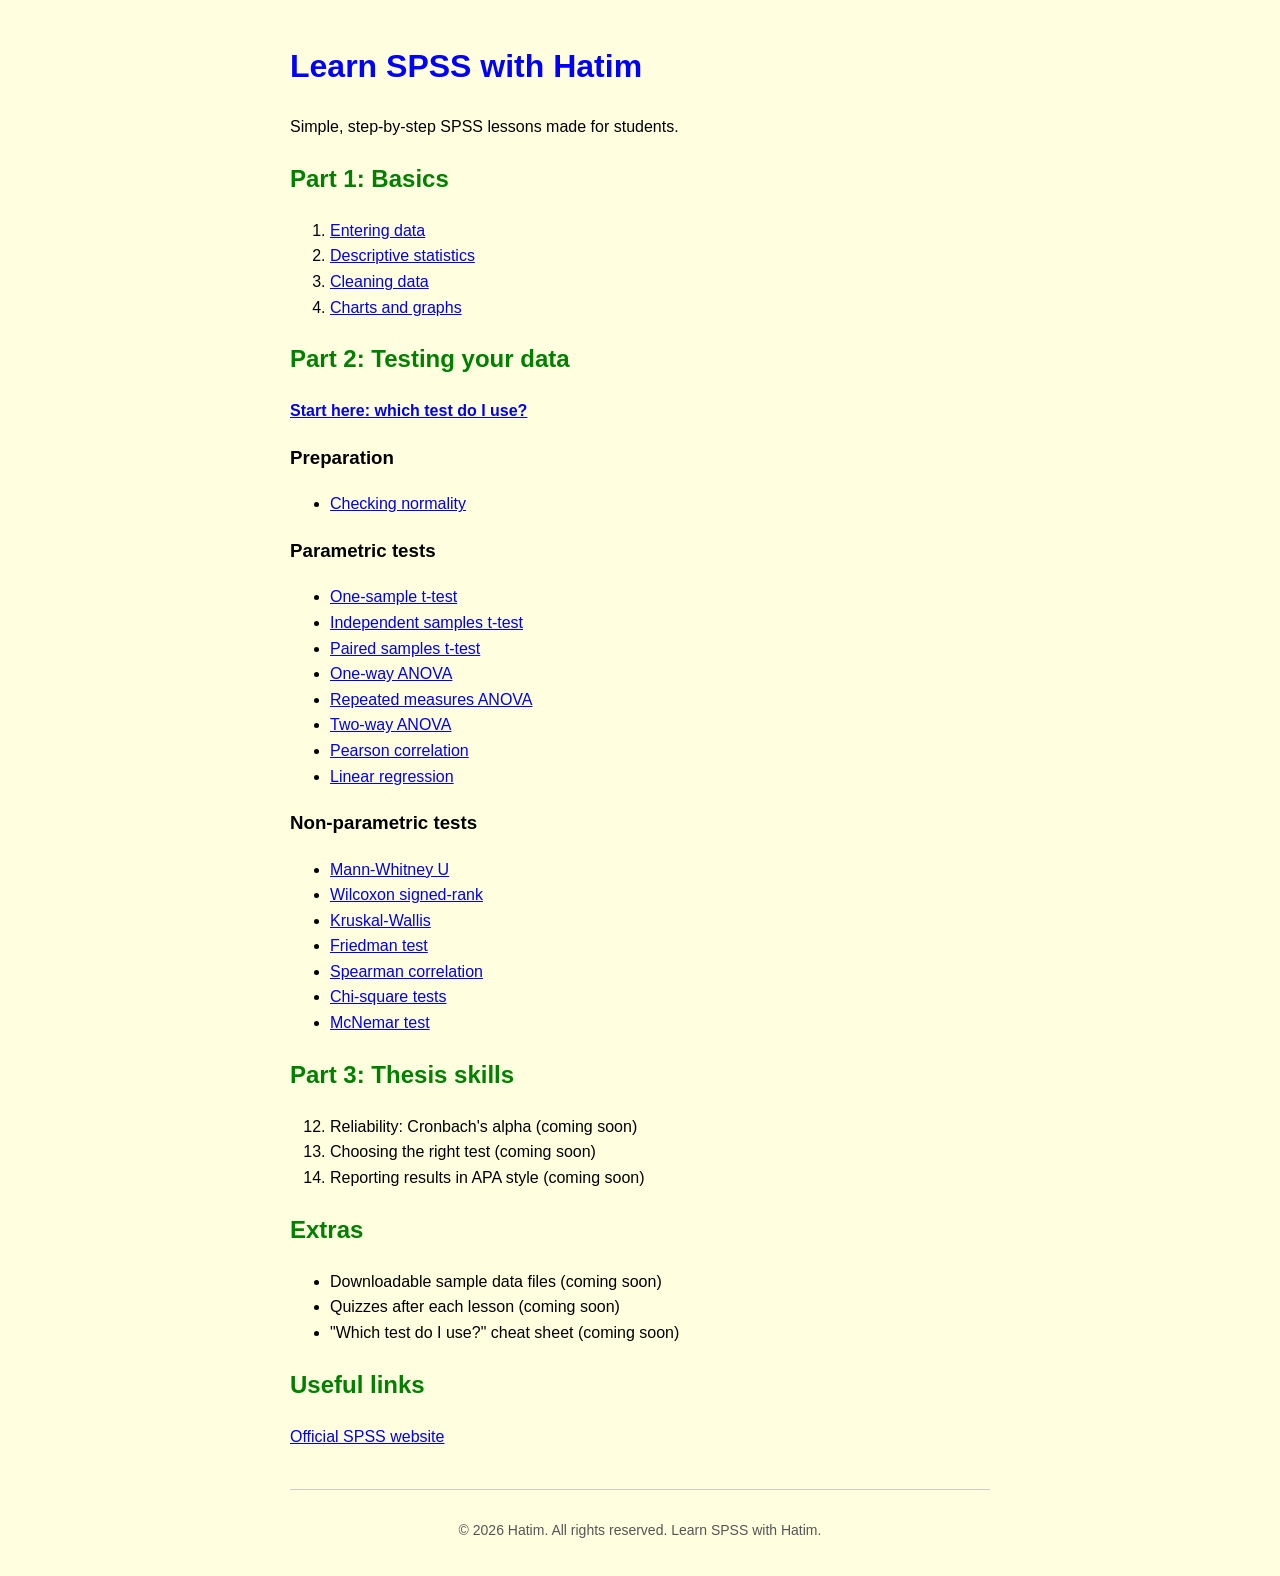
<file: index.html>
<!DOCTYPE html>
<html>
<head>
  <title>Learn SPSS with Hatim</title>
  <link rel="stylesheet" href="style.css">
</head>
<body>
  <h1>Learn SPSS with Hatim</h1>
  <p>Simple, step-by-step SPSS lessons made for students.</p>

  <h2>Part 1: Basics</h2>
  <ol>
    <li><a href="lesson1.html">Entering data</a></li>
    <li><a href="lesson2.html">Descriptive statistics</a></li>
    <li><a href="lesson3.html">Cleaning data</a></li>
    <li><a href="lesson4.html">Charts and graphs</a></li>
  </ol>

   <h2>Part 2: Testing your data</h2>
  <p><a href="part2.html"><strong>Start here: which test do I use?</strong></a></p>

  <h3>Preparation</h3>
  <ul>
    <li><a href="lesson5.html">Checking normality</a></li>
  </ul>

  <h3>Parametric tests</h3>
  <ul>
    <li><a href="part2.html#one-sample">One-sample t-test</a></li>
    <li><a href="lesson6.html">Independent samples t-test</a></li>
    <li><a href="lesson7.html">Paired samples t-test</a></li>
    <li><a href="part2.html#anova">One-way ANOVA</a></li>
    <li><a href="part2.html#rm-anova">Repeated measures ANOVA</a></li>
    <li><a href="part2.html#two-way">Two-way ANOVA</a></li>
    <li><a href="part2.html#pearson">Pearson correlation</a></li>
    <li><a href="part2.html#regression">Linear regression</a></li>
  </ul>

  <h3>Non-parametric tests</h3>
  <ul>
    <li><a href="part2.html#mann-whitney">Mann-Whitney U</a></li>
    <li><a href="part2.html#wilcoxon">Wilcoxon signed-rank</a></li>
    <li><a href="part2.html#kruskal">Kruskal-Wallis</a></li>
    <li><a href="part2.html#friedman">Friedman test</a></li>
    <li><a href="part2.html#spearman">Spearman correlation</a></li>
    <li><a href="part2.html#chi-square">Chi-square tests</a></li>
    <li><a href="part2.html#mcnemar">McNemar test</a></li>
  </ul>

  <h2>Part 3: Thesis skills</h2>
  <ol start="12">
    <li>Reliability: Cronbach's alpha (coming soon)</li>
    <li>Choosing the right test (coming soon)</li>
    <li>Reporting results in APA style (coming soon)</li>
  </ol>

  <h2>Extras</h2>
  <ul>
    <li>Downloadable sample data files (coming soon)</li>
    <li>Quizzes after each lesson (coming soon)</li>
    <li>"Which test do I use?" cheat sheet (coming soon)</li>
  </ul>

  <h2>Useful links</h2>
  <p><a href="https://www.ibm.com/products/spss-statistics" target="_blank">Official SPSS website</a></p>
  <footer>
  <p>© 2026 Hatim. All rights reserved. Learn SPSS with Hatim.</p>
</footer>
</body>
</html>
</file>
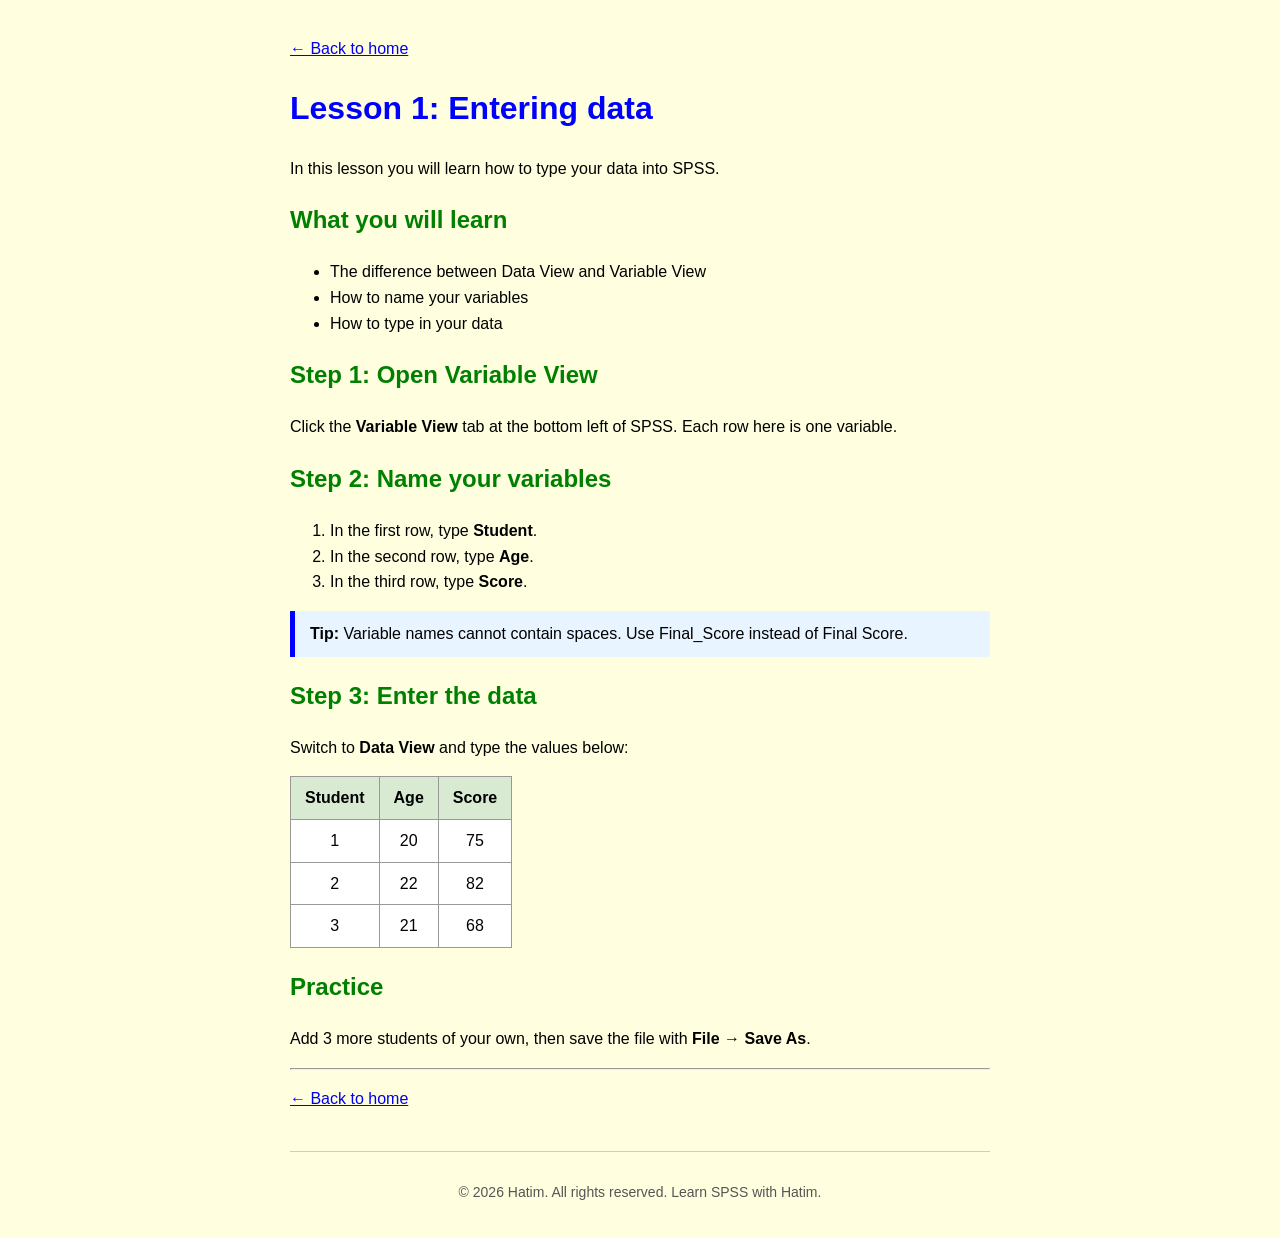
<file: lesson1.html>
<!DOCTYPE html>
<html>
<head>
  <title>Lesson 1: Entering data</title>
  <link rel="stylesheet" href="style.css">
</head>
<body>
  <p><a href="index.html">← Back to home</a></p>

  <h1>Lesson 1: Entering data</h1>
  <p>In this lesson you will learn how to type your data into SPSS.</p>

  <h2>What you will learn</h2>
  <ul>
    <li>The difference between Data View and Variable View</li>
    <li>How to name your variables</li>
    <li>How to type in your data</li>
  </ul>

  <h2>Step 1: Open Variable View</h2>
  <p>Click the <strong>Variable View</strong> tab at the bottom left of SPSS. Each row here is one variable.</p>

  <!-- Remove the two dashes lines around the image once you have saved a screenshot in the images folder
  <img src="images/data-view.png" alt="SPSS Data View" width="500">
  -->

  <h2>Step 2: Name your variables</h2>
  <ol>
    <li>In the first row, type <strong>Student</strong>.</li>
    <li>In the second row, type <strong>Age</strong>.</li>
    <li>In the third row, type <strong>Score</strong>.</li>
  </ol>

  <div class="tip">
    <strong>Tip:</strong> Variable names cannot contain spaces. Use Final_Score instead of Final Score.
  </div>

  <h2>Step 3: Enter the data</h2>
  <p>Switch to <strong>Data View</strong> and type the values below:</p>

  <table>
    <tr>
      <th>Student</th>
      <th>Age</th>
      <th>Score</th>
    </tr>
    <tr><td>1</td><td>20</td><td>75</td></tr>
    <tr><td>2</td><td>22</td><td>82</td></tr>
    <tr><td>3</td><td>21</td><td>68</td></tr>
  </table>

  <h2>Practice</h2>
  <p>Add 3 more students of your own, then save the file with <strong>File → Save As</strong>.</p>

  <hr>
  <p><a href="index.html">← Back to home</a></p>
  <footer>
  <p>© 2026 Hatim. All rights reserved. Learn SPSS with Hatim.</p>
</footer>
</body>
</html>
</file>
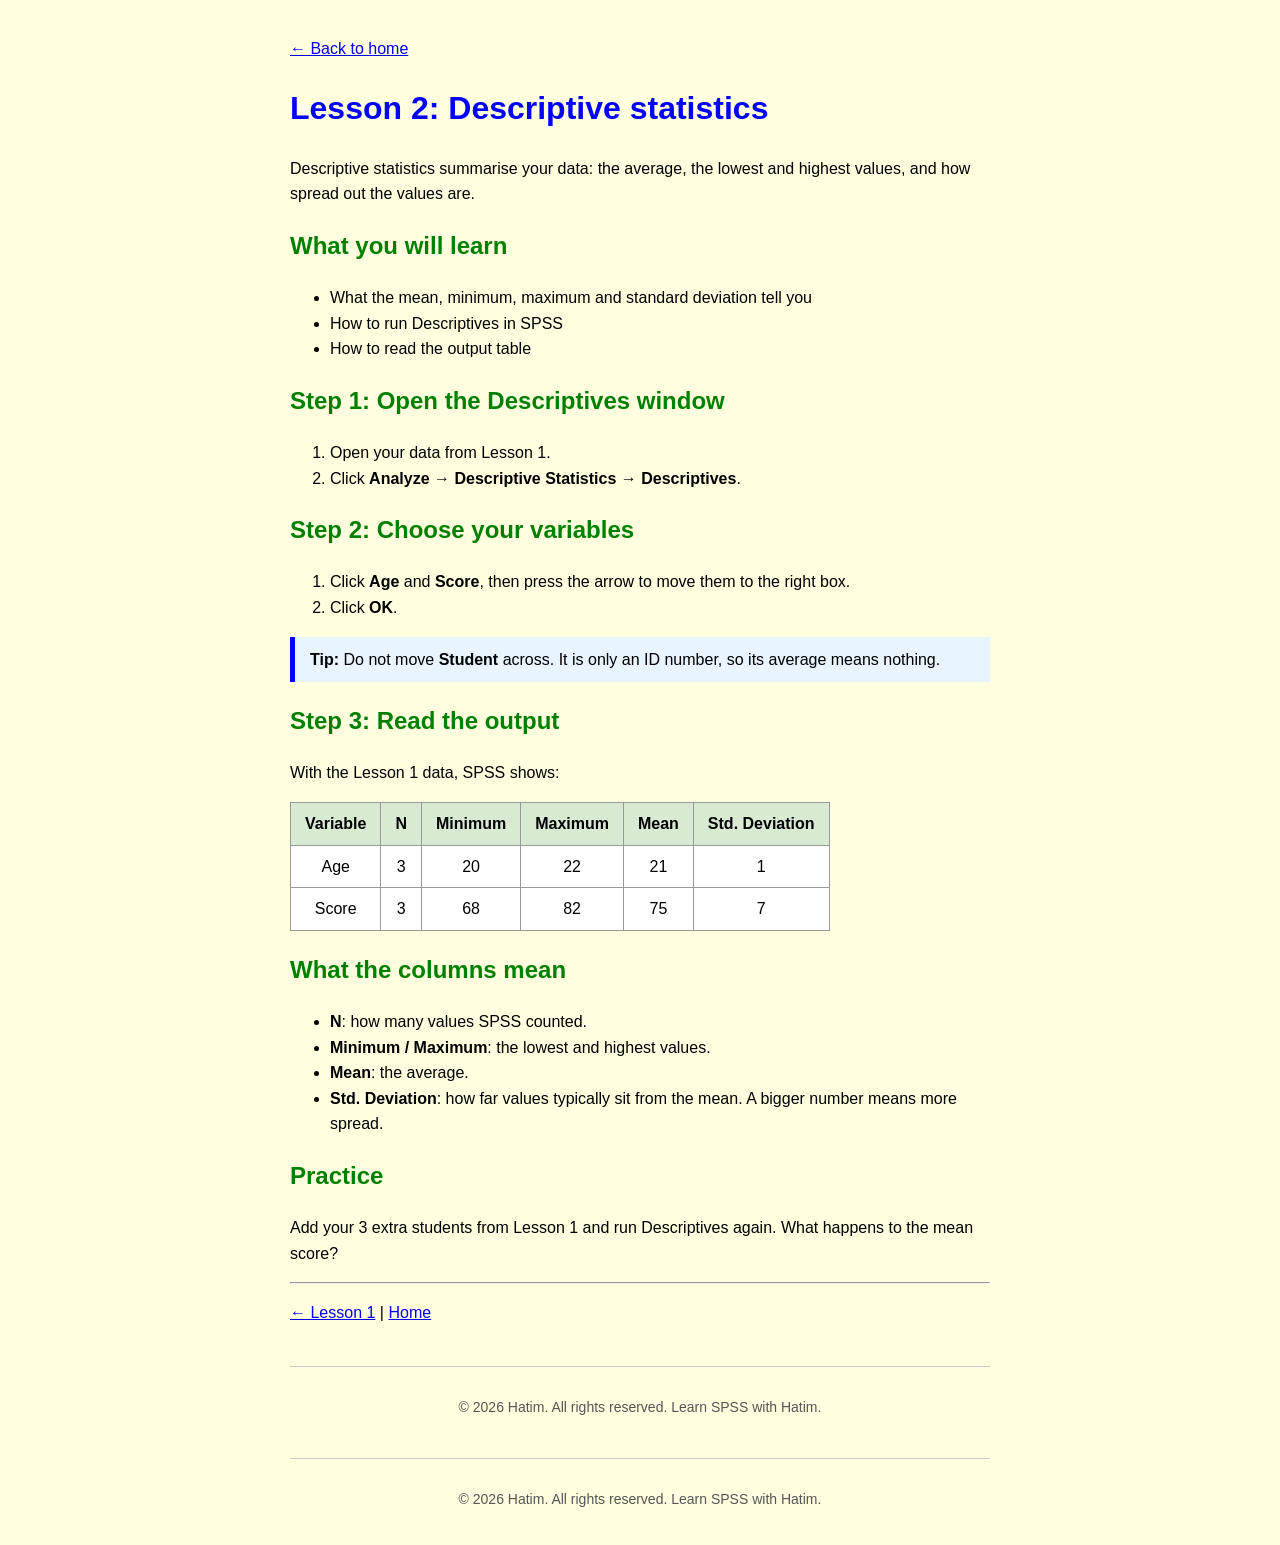
<file: lesson2.html>
<!DOCTYPE html>
<html>
<head>
  <title>Lesson 2: Descriptive statistics</title>
  <link rel="stylesheet" href="style.css">
</head>
<body>
  <p><a href="index.html">← Back to home</a></p>

  <h1>Lesson 2: Descriptive statistics</h1>
  <p>Descriptive statistics summarise your data: the average, the lowest and highest values, and how spread out the values are.</p>

  <h2>What you will learn</h2>
  <ul>
    <li>What the mean, minimum, maximum and standard deviation tell you</li>
    <li>How to run Descriptives in SPSS</li>
    <li>How to read the output table</li>
  </ul>

  <h2>Step 1: Open the Descriptives window</h2>
  <ol>
    <li>Open your data from Lesson 1.</li>
    <li>Click <strong>Analyze</strong> → <strong>Descriptive Statistics</strong> → <strong>Descriptives</strong>.</li>
  </ol>

  <h2>Step 2: Choose your variables</h2>
  <ol>
    <li>Click <strong>Age</strong> and <strong>Score</strong>, then press the arrow to move them to the right box.</li>
    <li>Click <strong>OK</strong>.</li>
  </ol>

  <div class="tip">
    <strong>Tip:</strong> Do not move <strong>Student</strong> across. It is only an ID number, so its average means nothing.
  </div>

  <h2>Step 3: Read the output</h2>
  <p>With the Lesson 1 data, SPSS shows:</p>

  <table>
    <tr>
      <th>Variable</th>
      <th>N</th>
      <th>Minimum</th>
      <th>Maximum</th>
      <th>Mean</th>
      <th>Std. Deviation</th>
    </tr>
    <tr><td>Age</td><td>3</td><td>20</td><td>22</td><td>21</td><td>1</td></tr>
    <tr><td>Score</td><td>3</td><td>68</td><td>82</td><td>75</td><td>7</td></tr>
  </table>

  <h2>What the columns mean</h2>
  <ul>
    <li><strong>N</strong>: how many values SPSS counted.</li>
    <li><strong>Minimum / Maximum</strong>: the lowest and highest values.</li>
    <li><strong>Mean</strong>: the average.</li>
    <li><strong>Std. Deviation</strong>: how far values typically sit from the mean. A bigger number means more spread.</li>
  </ul>

  <h2>Practice</h2>
  <p>Add your 3 extra students from Lesson 1 and run Descriptives again. What happens to the mean score?</p>

  <hr>
  <p><a href="lesson1.html">← Lesson 1</a> | <a href="index.html">Home</a></p>
  <footer>
  <p>© 2026 Hatim. All rights reserved. Learn SPSS with Hatim.</p>
</footer>
<footer>
  <p>© 2026 Hatim. All rights reserved. Learn SPSS with Hatim.</p>
</footer>
</body>
</html>
</file>
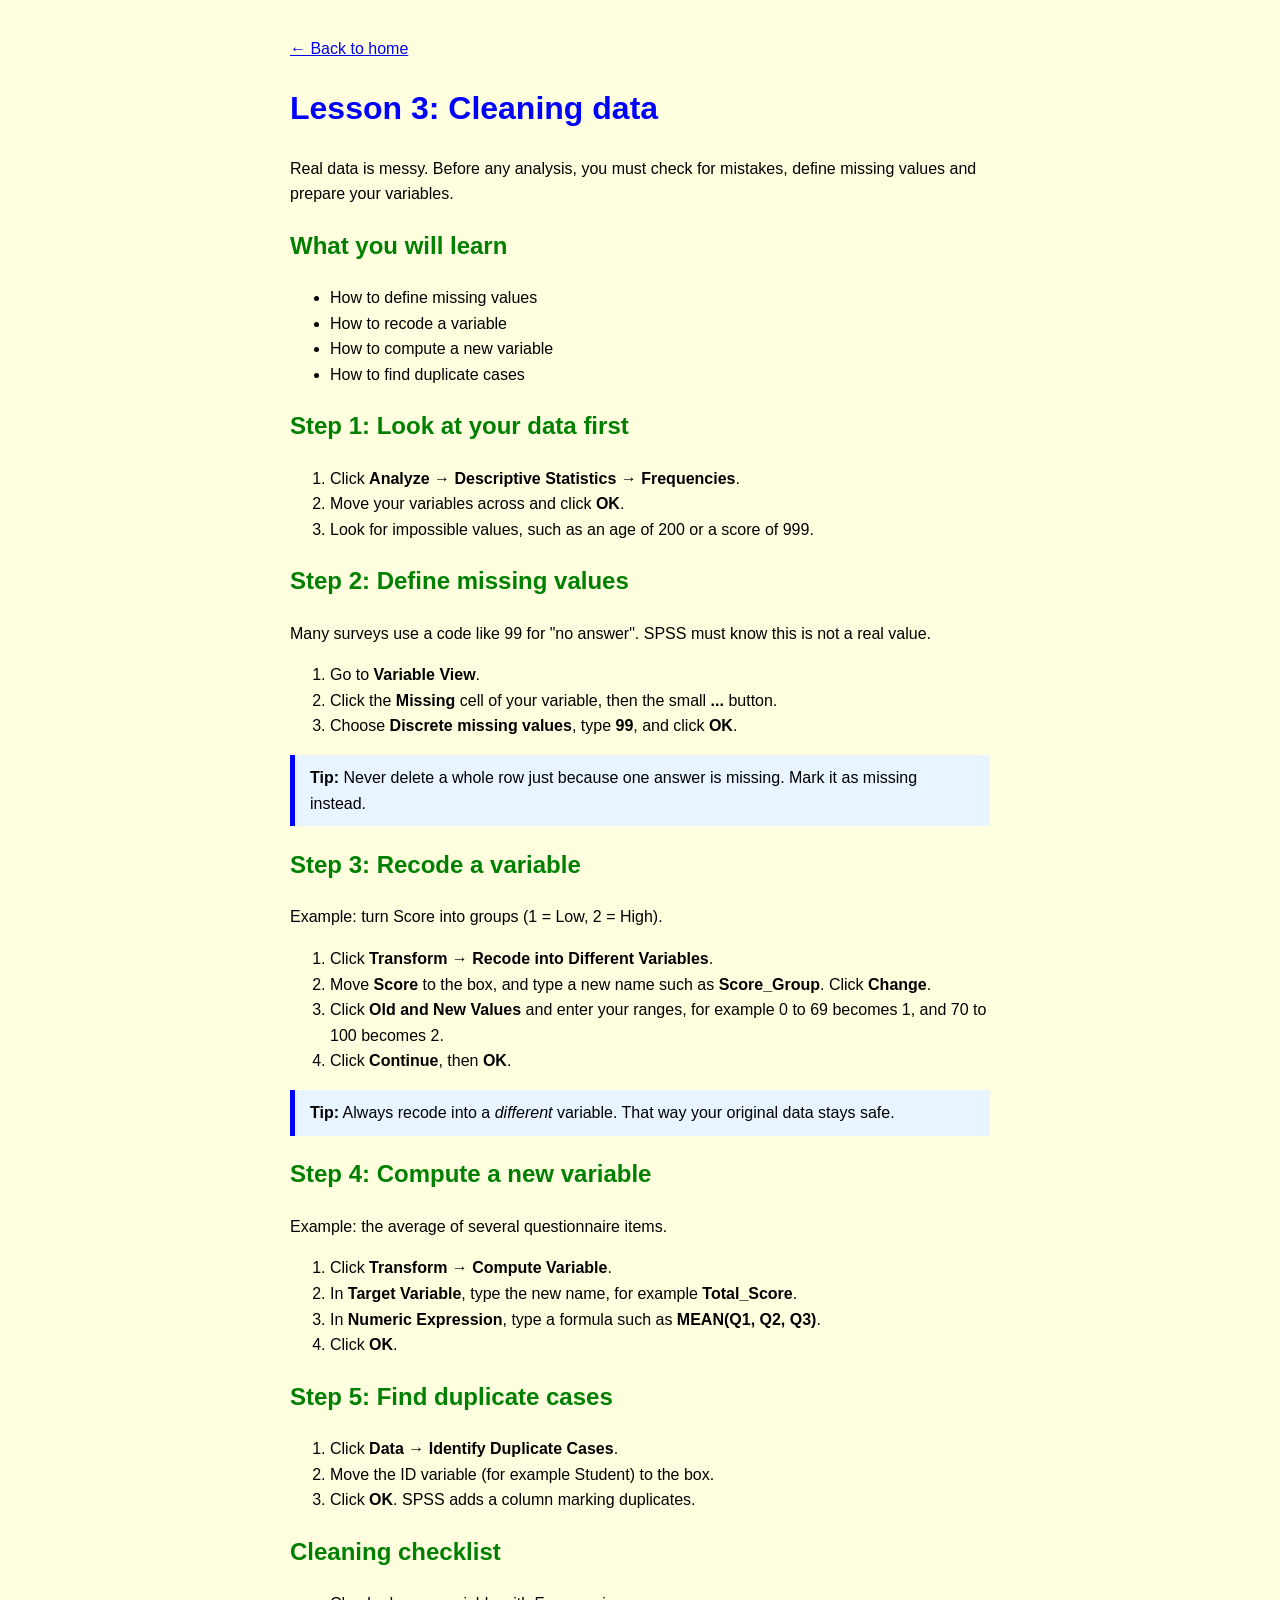
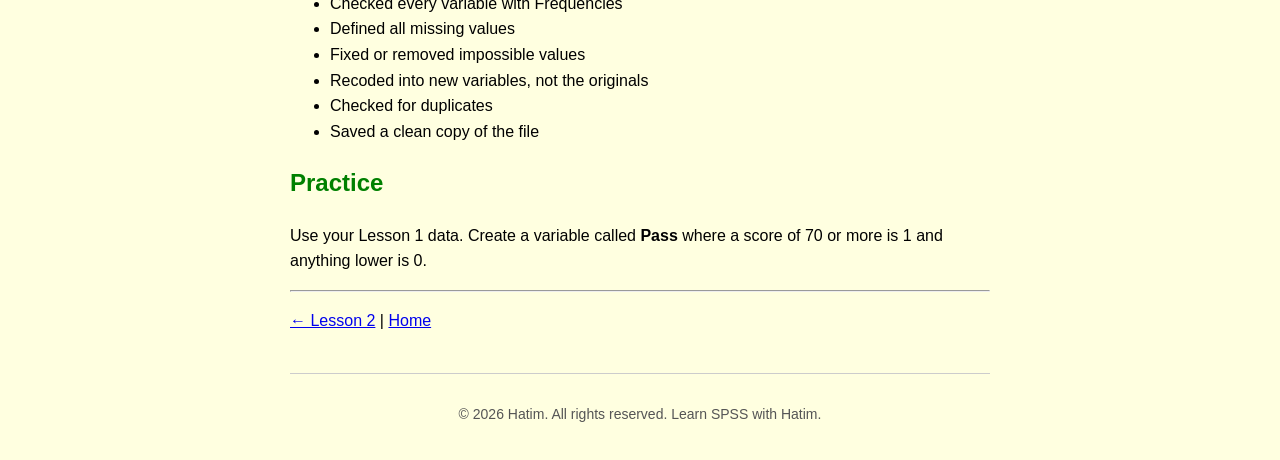
<file: lesson3.html>
<!DOCTYPE html>
<html>
<head>
  <title>Lesson 3: Cleaning data</title>
  <meta name="description" content="Learn how to clean data in SPSS: missing values, recoding and computing new variables.">
  <link rel="stylesheet" href="style.css">
</head>
<body>
  <p><a href="index.html">← Back to home</a></p>

  <h1>Lesson 3: Cleaning data</h1>
  <p>Real data is messy. Before any analysis, you must check for mistakes, define missing values and prepare your variables.</p>

  <h2>What you will learn</h2>
  <ul>
    <li>How to define missing values</li>
    <li>How to recode a variable</li>
    <li>How to compute a new variable</li>
    <li>How to find duplicate cases</li>
  </ul>

  <h2>Step 1: Look at your data first</h2>
  <ol>
    <li>Click <strong>Analyze</strong> → <strong>Descriptive Statistics</strong> → <strong>Frequencies</strong>.</li>
    <li>Move your variables across and click <strong>OK</strong>.</li>
    <li>Look for impossible values, such as an age of 200 or a score of 999.</li>
  </ol>

  <h2>Step 2: Define missing values</h2>
  <p>Many surveys use a code like 99 for "no answer". SPSS must know this is not a real value.</p>
  <ol>
    <li>Go to <strong>Variable View</strong>.</li>
    <li>Click the <strong>Missing</strong> cell of your variable, then the small <strong>...</strong> button.</li>
    <li>Choose <strong>Discrete missing values</strong>, type <strong>99</strong>, and click <strong>OK</strong>.</li>
  </ol>

  <div class="tip">
    <strong>Tip:</strong> Never delete a whole row just because one answer is missing. Mark it as missing instead.
  </div>

  <h2>Step 3: Recode a variable</h2>
  <p>Example: turn Score into groups (1 = Low, 2 = High).</p>
  <ol>
    <li>Click <strong>Transform</strong> → <strong>Recode into Different Variables</strong>.</li>
    <li>Move <strong>Score</strong> to the box, and type a new name such as <strong>Score_Group</strong>. Click <strong>Change</strong>.</li>
    <li>Click <strong>Old and New Values</strong> and enter your ranges, for example 0 to 69 becomes 1, and 70 to 100 becomes 2.</li>
    <li>Click <strong>Continue</strong>, then <strong>OK</strong>.</li>
  </ol>

  <div class="tip">
    <strong>Tip:</strong> Always recode into a <em>different</em> variable. That way your original data stays safe.
  </div>

  <h2>Step 4: Compute a new variable</h2>
  <p>Example: the average of several questionnaire items.</p>
  <ol>
    <li>Click <strong>Transform</strong> → <strong>Compute Variable</strong>.</li>
    <li>In <strong>Target Variable</strong>, type the new name, for example <strong>Total_Score</strong>.</li>
    <li>In <strong>Numeric Expression</strong>, type a formula such as <strong>MEAN(Q1, Q2, Q3)</strong>.</li>
    <li>Click <strong>OK</strong>.</li>
  </ol>

  <h2>Step 5: Find duplicate cases</h2>
  <ol>
    <li>Click <strong>Data</strong> → <strong>Identify Duplicate Cases</strong>.</li>
    <li>Move the ID variable (for example Student) to the box.</li>
    <li>Click <strong>OK</strong>. SPSS adds a column marking duplicates.</li>
  </ol>

  <h2>Cleaning checklist</h2>
  <ul>
    <li>Checked every variable with Frequencies</li>
    <li>Defined all missing values</li>
    <li>Fixed or removed impossible values</li>
    <li>Recoded into new variables, not the originals</li>
    <li>Checked for duplicates</li>
    <li>Saved a clean copy of the file</li>
  </ul>

  <h2>Practice</h2>
  <p>Use your Lesson 1 data. Create a variable called <strong>Pass</strong> where a score of 70 or more is 1 and anything lower is 0.</p>

  <hr>
  <p><a href="lesson2.html">← Lesson 2</a> | <a href="index.html">Home</a></p>
  <footer>
  <p>© 2026 Hatim. All rights reserved. Learn SPSS with Hatim.</p>
</footer>
</body>
</html>
</file>
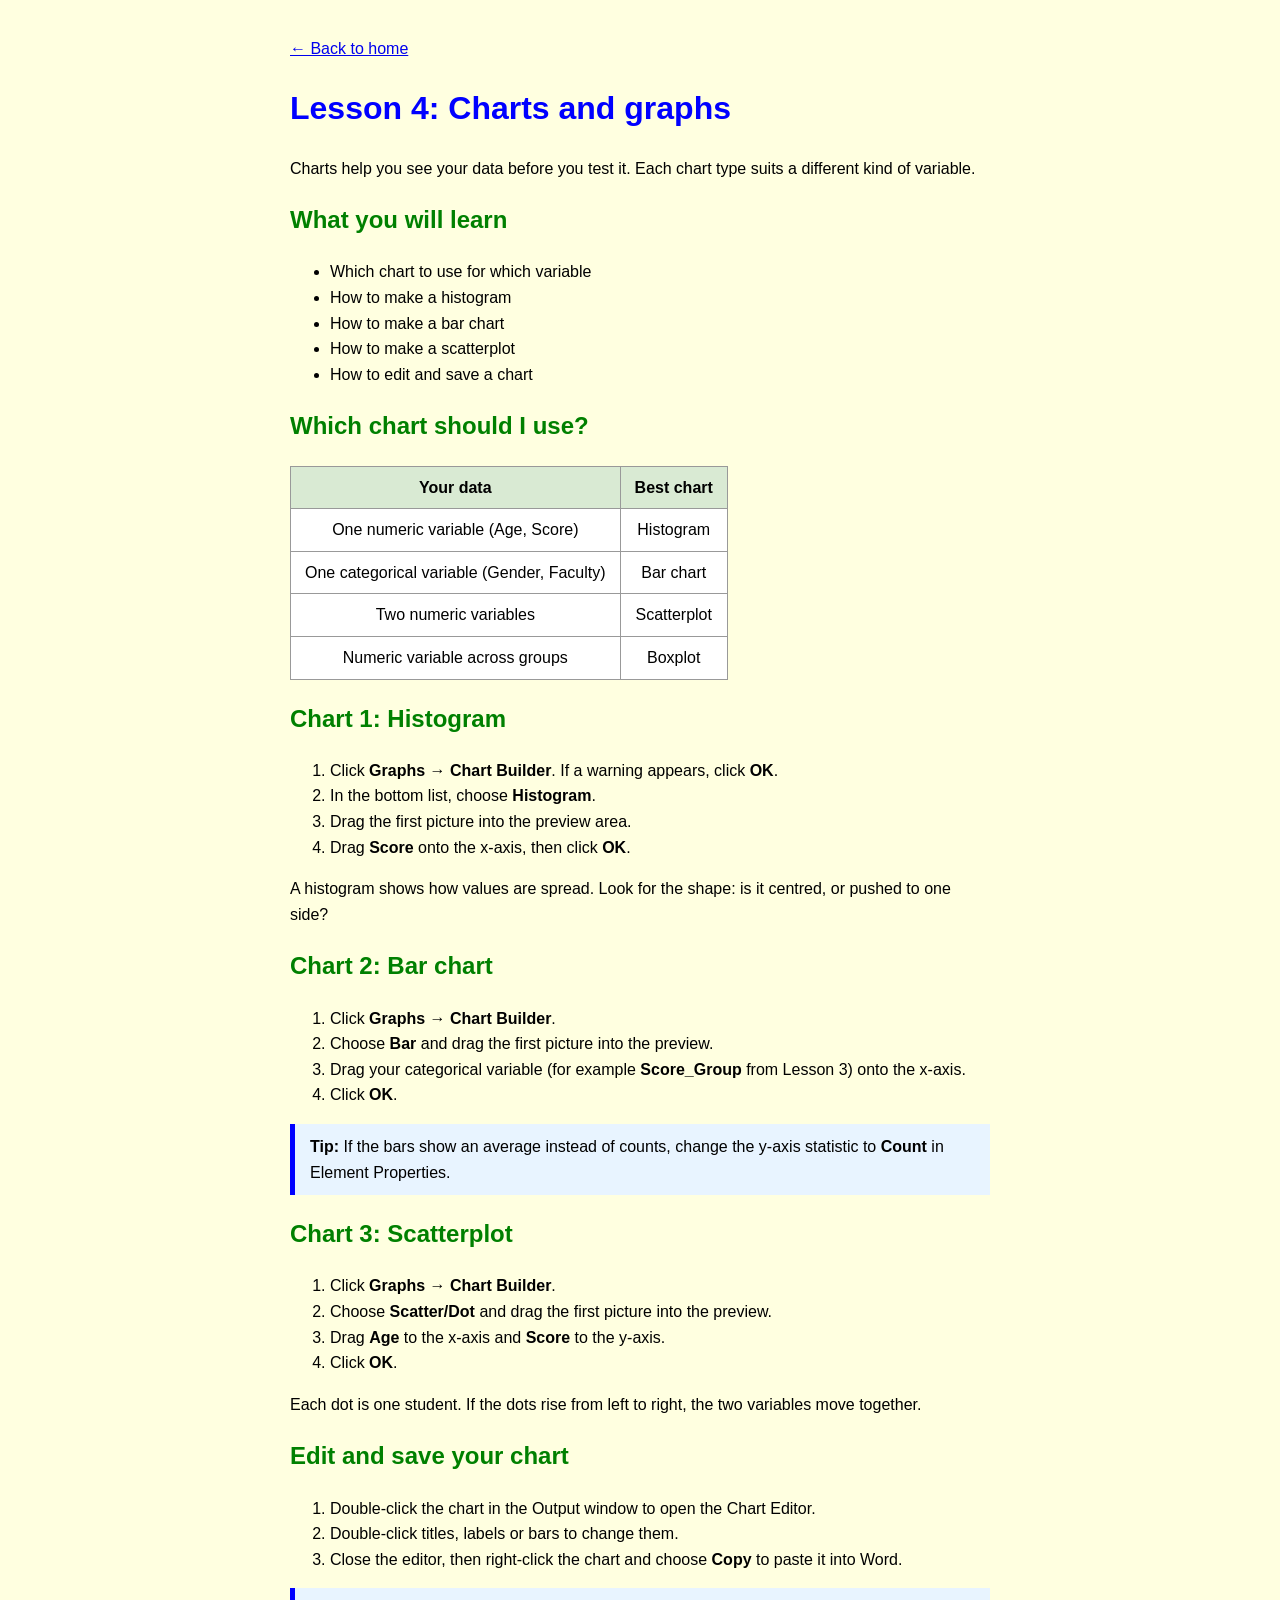
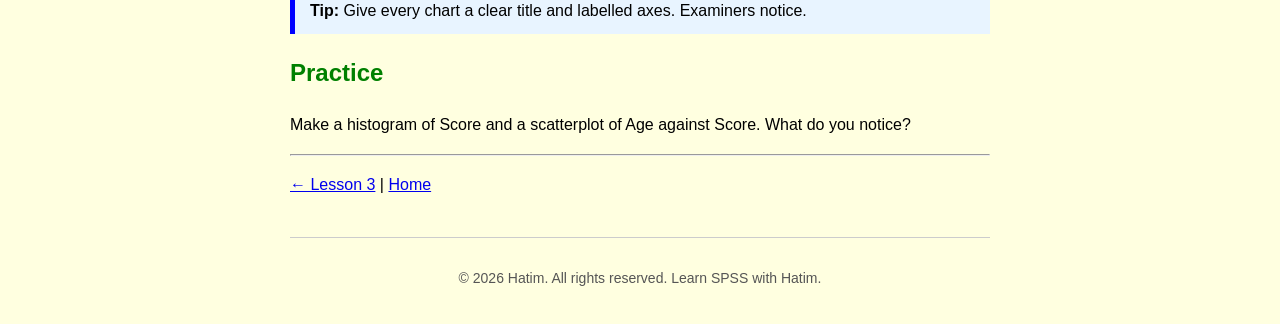
<file: lesson4.html>
<!DOCTYPE html>
<html>
<head>
  <title>Lesson 4: Charts and graphs</title>
  <meta name="description" content="Learn how to make histograms, bar charts and scatterplots in SPSS.">
  <link rel="stylesheet" href="style.css">
</head>
<body>
  <p><a href="index.html">← Back to home</a></p>

  <h1>Lesson 4: Charts and graphs</h1>
  <p>Charts help you see your data before you test it. Each chart type suits a different kind of variable.</p>

  <h2>What you will learn</h2>
  <ul>
    <li>Which chart to use for which variable</li>
    <li>How to make a histogram</li>
    <li>How to make a bar chart</li>
    <li>How to make a scatterplot</li>
    <li>How to edit and save a chart</li>
  </ul>

  <h2>Which chart should I use?</h2>
  <table>
    <tr>
      <th>Your data</th>
      <th>Best chart</th>
    </tr>
    <tr><td>One numeric variable (Age, Score)</td><td>Histogram</td></tr>
    <tr><td>One categorical variable (Gender, Faculty)</td><td>Bar chart</td></tr>
    <tr><td>Two numeric variables</td><td>Scatterplot</td></tr>
    <tr><td>Numeric variable across groups</td><td>Boxplot</td></tr>
  </table>

  <h2>Chart 1: Histogram</h2>
  <ol>
    <li>Click <strong>Graphs</strong> → <strong>Chart Builder</strong>. If a warning appears, click <strong>OK</strong>.</li>
    <li>In the bottom list, choose <strong>Histogram</strong>.</li>
    <li>Drag the first picture into the preview area.</li>
    <li>Drag <strong>Score</strong> onto the x-axis, then click <strong>OK</strong>.</li>
  </ol>
  <p>A histogram shows how values are spread. Look for the shape: is it centred, or pushed to one side?</p>

  <h2>Chart 2: Bar chart</h2>
  <ol>
    <li>Click <strong>Graphs</strong> → <strong>Chart Builder</strong>.</li>
    <li>Choose <strong>Bar</strong> and drag the first picture into the preview.</li>
    <li>Drag your categorical variable (for example <strong>Score_Group</strong> from Lesson 3) onto the x-axis.</li>
    <li>Click <strong>OK</strong>.</li>
  </ol>

  <div class="tip">
    <strong>Tip:</strong> If the bars show an average instead of counts, change the y-axis statistic to <strong>Count</strong> in Element Properties.
  </div>

  <h2>Chart 3: Scatterplot</h2>
  <ol>
    <li>Click <strong>Graphs</strong> → <strong>Chart Builder</strong>.</li>
    <li>Choose <strong>Scatter/Dot</strong> and drag the first picture into the preview.</li>
    <li>Drag <strong>Age</strong> to the x-axis and <strong>Score</strong> to the y-axis.</li>
    <li>Click <strong>OK</strong>.</li>
  </ol>
  <p>Each dot is one student. If the dots rise from left to right, the two variables move together.</p>

  <h2>Edit and save your chart</h2>
  <ol>
    <li>Double-click the chart in the Output window to open the Chart Editor.</li>
    <li>Double-click titles, labels or bars to change them.</li>
    <li>Close the editor, then right-click the chart and choose <strong>Copy</strong> to paste it into Word.</li>
  </ol>

  <div class="tip">
    <strong>Tip:</strong> Give every chart a clear title and labelled axes. Examiners notice.
  </div>

  <h2>Practice</h2>
  <p>Make a histogram of Score and a scatterplot of Age against Score. What do you notice?</p>

  <hr>
  <p><a href="lesson3.html">← Lesson 3</a> | <a href="index.html">Home</a></p>
  <footer>
  <p>© 2026 Hatim. All rights reserved. Learn SPSS with Hatim.</p>
</footer>
</body>
</html>
</file>
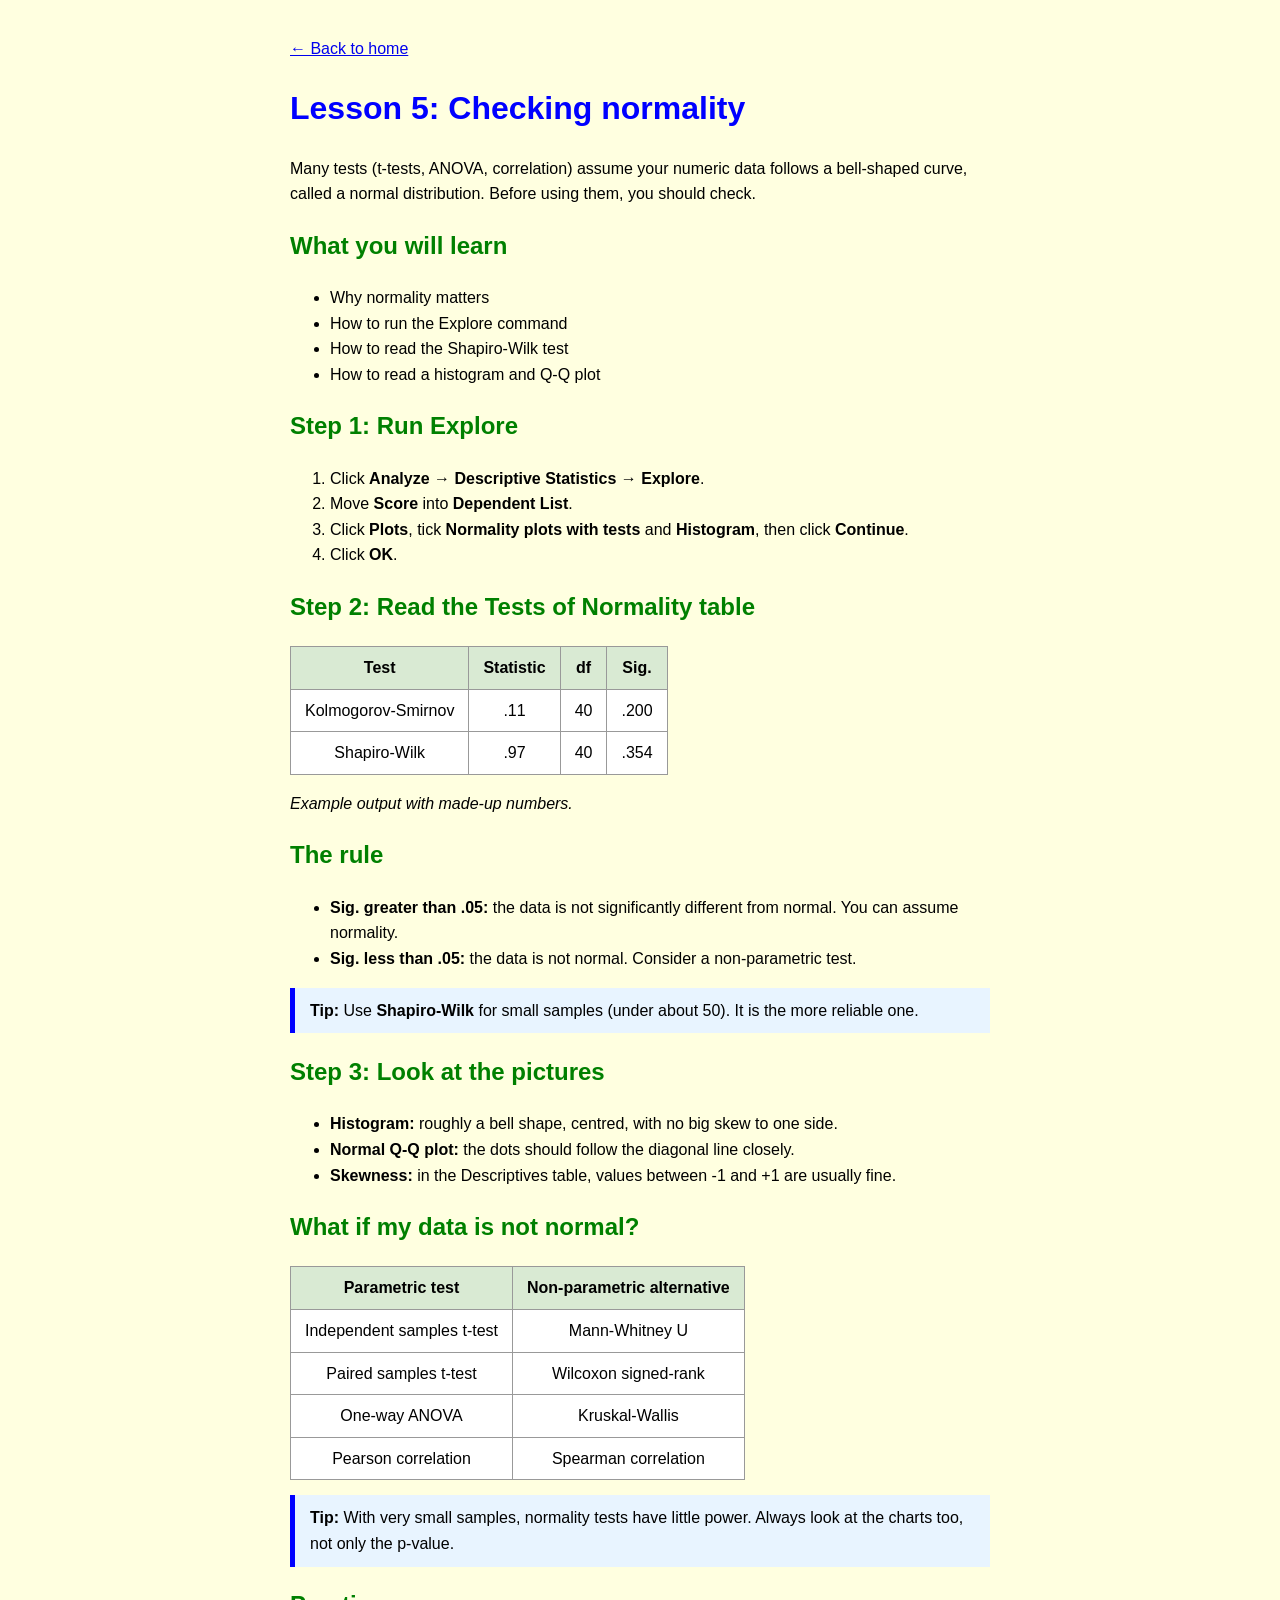
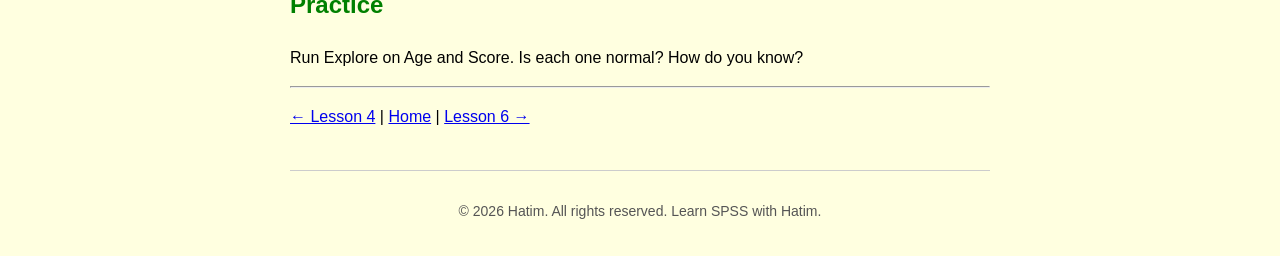
<file: lesson5.html>
<!DOCTYPE html>
<html>
<head>
  <title>Lesson 5: Checking normality</title>
  <meta name="description" content="Learn how to check if your data is normally distributed in SPSS using Explore, Shapiro-Wilk, histograms and Q-Q plots.">
  <link rel="stylesheet" href="style.css">
</head>
<body>
  <p><a href="index.html">← Back to home</a></p>

  <h1>Lesson 5: Checking normality</h1>
  <p>Many tests (t-tests, ANOVA, correlation) assume your numeric data follows a bell-shaped curve, called a normal distribution. Before using them, you should check.</p>

  <h2>What you will learn</h2>
  <ul>
    <li>Why normality matters</li>
    <li>How to run the Explore command</li>
    <li>How to read the Shapiro-Wilk test</li>
    <li>How to read a histogram and Q-Q plot</li>
  </ul>

  <h2>Step 1: Run Explore</h2>
  <ol>
    <li>Click <strong>Analyze</strong> → <strong>Descriptive Statistics</strong> → <strong>Explore</strong>.</li>
    <li>Move <strong>Score</strong> into <strong>Dependent List</strong>.</li>
    <li>Click <strong>Plots</strong>, tick <strong>Normality plots with tests</strong> and <strong>Histogram</strong>, then click <strong>Continue</strong>.</li>
    <li>Click <strong>OK</strong>.</li>
  </ol>

  <h2>Step 2: Read the Tests of Normality table</h2>
  <table>
    <tr>
      <th>Test</th>
      <th>Statistic</th>
      <th>df</th>
      <th>Sig.</th>
    </tr>
    <tr><td>Kolmogorov-Smirnov</td><td>.11</td><td>40</td><td>.200</td></tr>
    <tr><td>Shapiro-Wilk</td><td>.97</td><td>40</td><td>.354</td></tr>
  </table>
  <p><em>Example output with made-up numbers.</em></p>

  <h2>The rule</h2>
  <ul>
    <li><strong>Sig. greater than .05:</strong> the data is not significantly different from normal. You can assume normality.</li>
    <li><strong>Sig. less than .05:</strong> the data is not normal. Consider a non-parametric test.</li>
  </ul>

  <div class="tip">
    <strong>Tip:</strong> Use <strong>Shapiro-Wilk</strong> for small samples (under about 50). It is the more reliable one.
  </div>

  <h2>Step 3: Look at the pictures</h2>
  <ul>
    <li><strong>Histogram:</strong> roughly a bell shape, centred, with no big skew to one side.</li>
    <li><strong>Normal Q-Q plot:</strong> the dots should follow the diagonal line closely.</li>
    <li><strong>Skewness:</strong> in the Descriptives table, values between -1 and +1 are usually fine.</li>
  </ul>

  <h2>What if my data is not normal?</h2>
  <table>
    <tr>
      <th>Parametric test</th>
      <th>Non-parametric alternative</th>
    </tr>
    <tr><td>Independent samples t-test</td><td>Mann-Whitney U</td></tr>
    <tr><td>Paired samples t-test</td><td>Wilcoxon signed-rank</td></tr>
    <tr><td>One-way ANOVA</td><td>Kruskal-Wallis</td></tr>
    <tr><td>Pearson correlation</td><td>Spearman correlation</td></tr>
  </table>

  <div class="tip">
    <strong>Tip:</strong> With very small samples, normality tests have little power. Always look at the charts too, not only the p-value.
  </div>

  <h2>Practice</h2>
  <p>Run Explore on Age and Score. Is each one normal? How do you know?</p>

  <hr>
  <p><a href="lesson4.html">← Lesson 4</a> | <a href="index.html">Home</a> | <a href="lesson6.html">Lesson 6 →</a></p>
  <footer>
  <p>© 2026 Hatim. All rights reserved. Learn SPSS with Hatim.</p>
</footer>
</body>
</html>
</file>
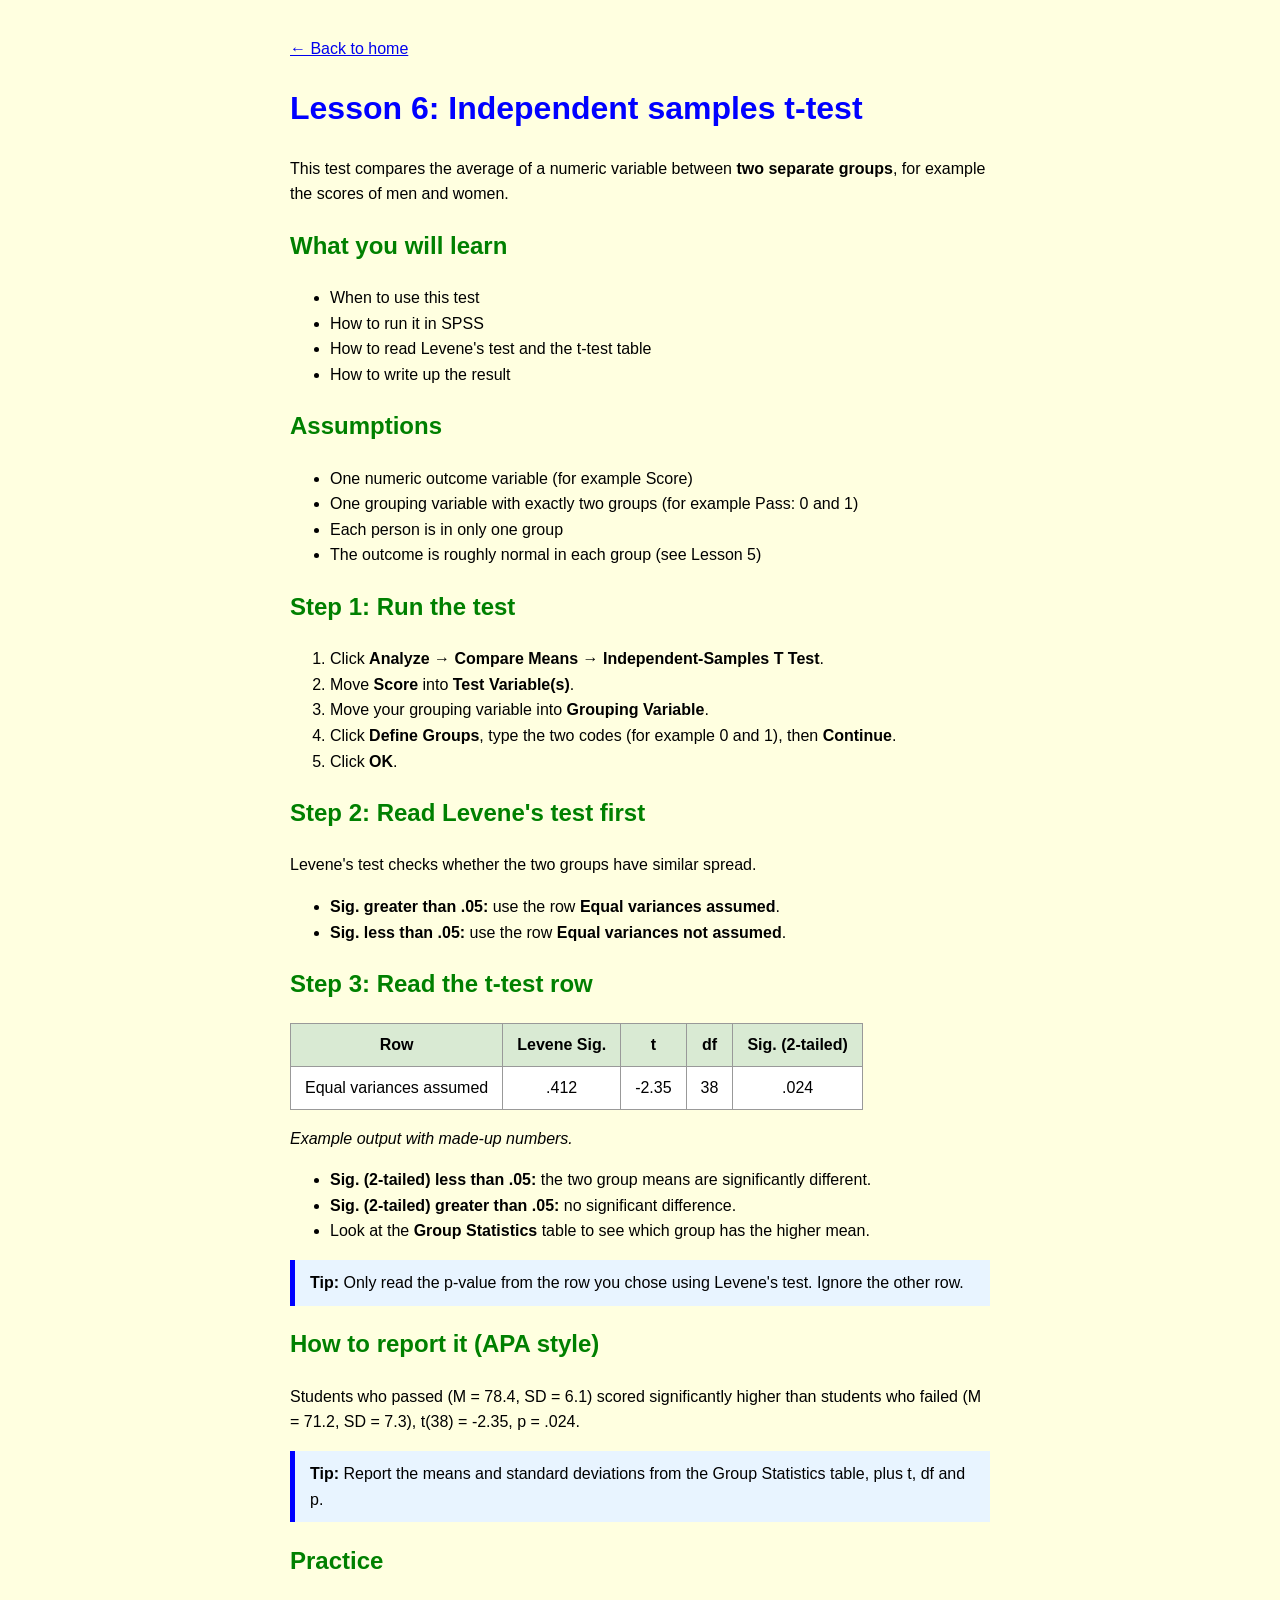
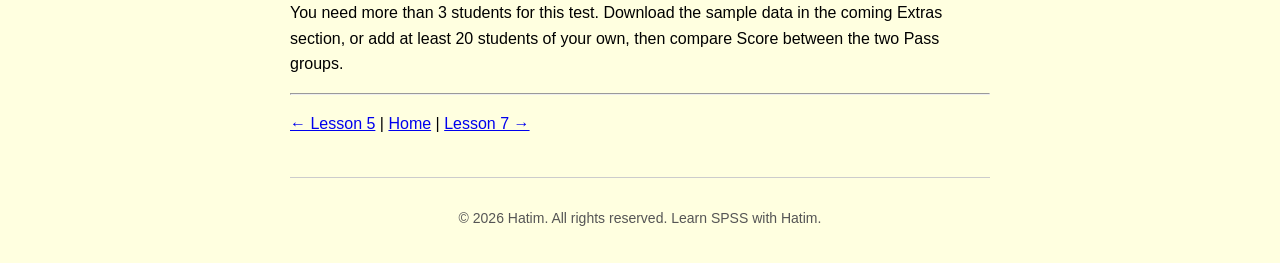
<file: lesson6.html>
<!DOCTYPE html>
<html>
<head>
  <title>Lesson 6: Independent samples t-test</title>
  <meta name="description" content="Learn how to run and read an independent samples t-test in SPSS, including Levene's test and how to report the result.">
  <link rel="stylesheet" href="style.css">
</head>
<body>
  <p><a href="index.html">← Back to home</a></p>

  <h1>Lesson 6: Independent samples t-test</h1>
  <p>This test compares the average of a numeric variable between <strong>two separate groups</strong>, for example the scores of men and women.</p>

  <h2>What you will learn</h2>
  <ul>
    <li>When to use this test</li>
    <li>How to run it in SPSS</li>
    <li>How to read Levene's test and the t-test table</li>
    <li>How to write up the result</li>
  </ul>

  <h2>Assumptions</h2>
  <ul>
    <li>One numeric outcome variable (for example Score)</li>
    <li>One grouping variable with exactly two groups (for example Pass: 0 and 1)</li>
    <li>Each person is in only one group</li>
    <li>The outcome is roughly normal in each group (see Lesson 5)</li>
  </ul>

  <h2>Step 1: Run the test</h2>
  <ol>
    <li>Click <strong>Analyze</strong> → <strong>Compare Means</strong> → <strong>Independent-Samples T Test</strong>.</li>
    <li>Move <strong>Score</strong> into <strong>Test Variable(s)</strong>.</li>
    <li>Move your grouping variable into <strong>Grouping Variable</strong>.</li>
    <li>Click <strong>Define Groups</strong>, type the two codes (for example 0 and 1), then <strong>Continue</strong>.</li>
    <li>Click <strong>OK</strong>.</li>
  </ol>

  <h2>Step 2: Read Levene's test first</h2>
  <p>Levene's test checks whether the two groups have similar spread.</p>
  <ul>
    <li><strong>Sig. greater than .05:</strong> use the row <strong>Equal variances assumed</strong>.</li>
    <li><strong>Sig. less than .05:</strong> use the row <strong>Equal variances not assumed</strong>.</li>
  </ul>

  <h2>Step 3: Read the t-test row</h2>
  <table>
    <tr>
      <th>Row</th>
      <th>Levene Sig.</th>
      <th>t</th>
      <th>df</th>
      <th>Sig. (2-tailed)</th>
    </tr>
    <tr><td>Equal variances assumed</td><td>.412</td><td>-2.35</td><td>38</td><td>.024</td></tr>
  </table>
  <p><em>Example output with made-up numbers.</em></p>

  <ul>
    <li><strong>Sig. (2-tailed) less than .05:</strong> the two group means are significantly different.</li>
    <li><strong>Sig. (2-tailed) greater than .05:</strong> no significant difference.</li>
    <li>Look at the <strong>Group Statistics</strong> table to see which group has the higher mean.</li>
  </ul>

  <div class="tip">
    <strong>Tip:</strong> Only read the p-value from the row you chose using Levene's test. Ignore the other row.
  </div>

  <h2>How to report it (APA style)</h2>
  <p>Students who passed (M = 78.4, SD = 6.1) scored significantly higher than students who failed (M = 71.2, SD = 7.3), t(38) = -2.35, p = .024.</p>

  <div class="tip">
    <strong>Tip:</strong> Report the means and standard deviations from the Group Statistics table, plus t, df and p.
  </div>

  <h2>Practice</h2>
  <p>You need more than 3 students for this test. Download the sample data in the coming Extras section, or add at least 20 students of your own, then compare Score between the two Pass groups.</p>

  <hr>
  <p><a href="lesson5.html">← Lesson 5</a> | <a href="index.html">Home</a> | <a href="lesson7.html">Lesson 7 →</a></p>
  <footer>
  <p>© 2026 Hatim. All rights reserved. Learn SPSS with Hatim.</p>
</footer>
</body>
</html>
</file>
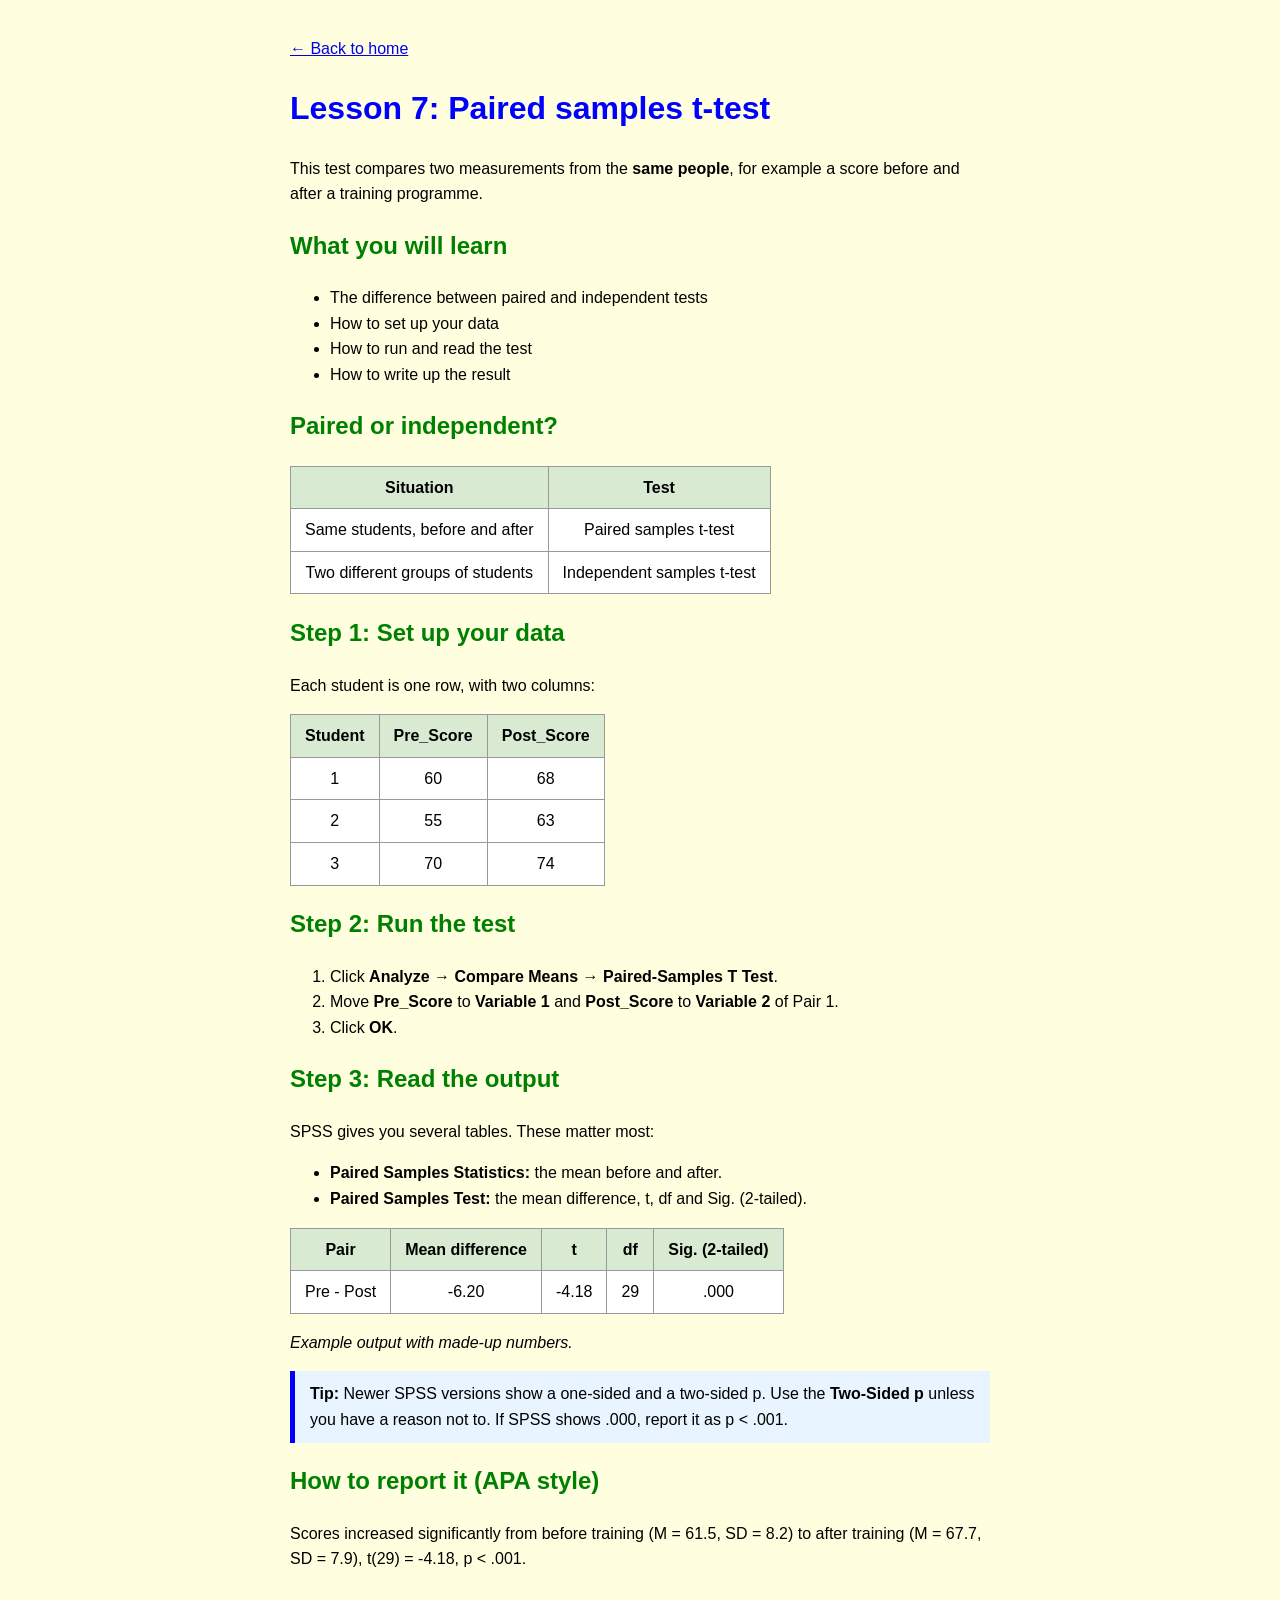
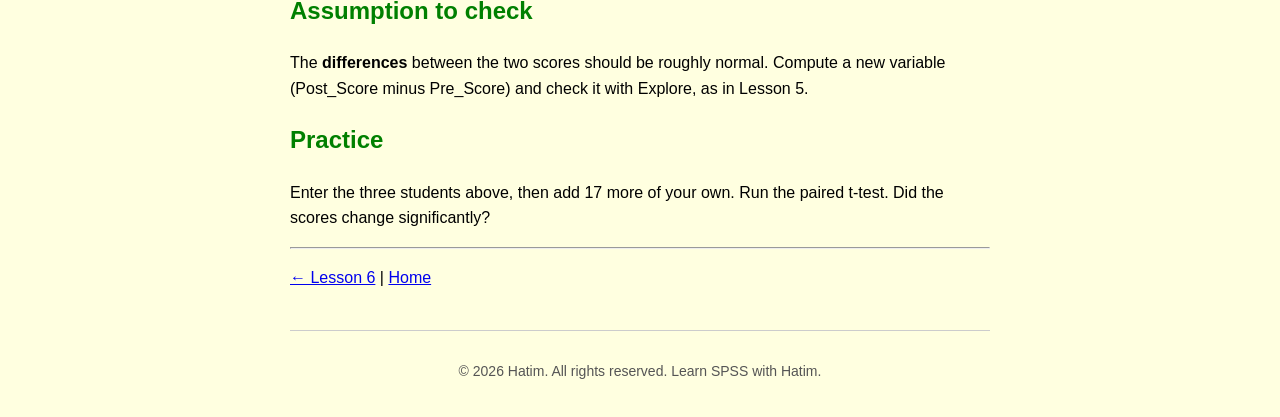
<file: lesson7.html>
<!DOCTYPE html>
<html>
<head>
  <title>Lesson 7: Paired samples t-test</title>
  <meta name="description" content="Learn how to run and read a paired samples t-test in SPSS for before-and-after data.">
  <link rel="stylesheet" href="style.css">
</head>
<body>
  <p><a href="index.html">← Back to home</a></p>

  <h1>Lesson 7: Paired samples t-test</h1>
  <p>This test compares two measurements from the <strong>same people</strong>, for example a score before and after a training programme.</p>

  <h2>What you will learn</h2>
  <ul>
    <li>The difference between paired and independent tests</li>
    <li>How to set up your data</li>
    <li>How to run and read the test</li>
    <li>How to write up the result</li>
  </ul>

  <h2>Paired or independent?</h2>
  <table>
    <tr>
      <th>Situation</th>
      <th>Test</th>
    </tr>
    <tr><td>Same students, before and after</td><td>Paired samples t-test</td></tr>
    <tr><td>Two different groups of students</td><td>Independent samples t-test</td></tr>
  </table>

  <h2>Step 1: Set up your data</h2>
  <p>Each student is one row, with two columns:</p>
  <table>
    <tr>
      <th>Student</th>
      <th>Pre_Score</th>
      <th>Post_Score</th>
    </tr>
    <tr><td>1</td><td>60</td><td>68</td></tr>
    <tr><td>2</td><td>55</td><td>63</td></tr>
    <tr><td>3</td><td>70</td><td>74</td></tr>
  </table>

  <h2>Step 2: Run the test</h2>
  <ol>
    <li>Click <strong>Analyze</strong> → <strong>Compare Means</strong> → <strong>Paired-Samples T Test</strong>.</li>
    <li>Move <strong>Pre_Score</strong> to <strong>Variable 1</strong> and <strong>Post_Score</strong> to <strong>Variable 2</strong> of Pair 1.</li>
    <li>Click <strong>OK</strong>.</li>
  </ol>

  <h2>Step 3: Read the output</h2>
  <p>SPSS gives you several tables. These matter most:</p>
  <ul>
    <li><strong>Paired Samples Statistics:</strong> the mean before and after.</li>
    <li><strong>Paired Samples Test:</strong> the mean difference, t, df and Sig. (2-tailed).</li>
  </ul>

  <table>
    <tr>
      <th>Pair</th>
      <th>Mean difference</th>
      <th>t</th>
      <th>df</th>
      <th>Sig. (2-tailed)</th>
    </tr>
    <tr><td>Pre - Post</td><td>-6.20</td><td>-4.18</td><td>29</td><td>.000</td></tr>
  </table>
  <p><em>Example output with made-up numbers.</em></p>

  <div class="tip">
    <strong>Tip:</strong> Newer SPSS versions show a one-sided and a two-sided p. Use the <strong>Two-Sided p</strong> unless you have a reason not to. If SPSS shows .000, report it as p &lt; .001.
  </div>

  <h2>How to report it (APA style)</h2>
  <p>Scores increased significantly from before training (M = 61.5, SD = 8.2) to after training (M = 67.7, SD = 7.9), t(29) = -4.18, p &lt; .001.</p>

  <h2>Assumption to check</h2>
  <p>The <strong>differences</strong> between the two scores should be roughly normal. Compute a new variable (Post_Score minus Pre_Score) and check it with Explore, as in Lesson 5.</p>

  <h2>Practice</h2>
  <p>Enter the three students above, then add 17 more of your own. Run the paired t-test. Did the scores change significantly?</p>

  <hr>
  <p><a href="lesson6.html">← Lesson 6</a> | <a href="index.html">Home</a></p>
  <footer>
  <p>© 2026 Hatim. All rights reserved. Learn SPSS with Hatim.</p>
</footer>
</body>
</html>
</file>
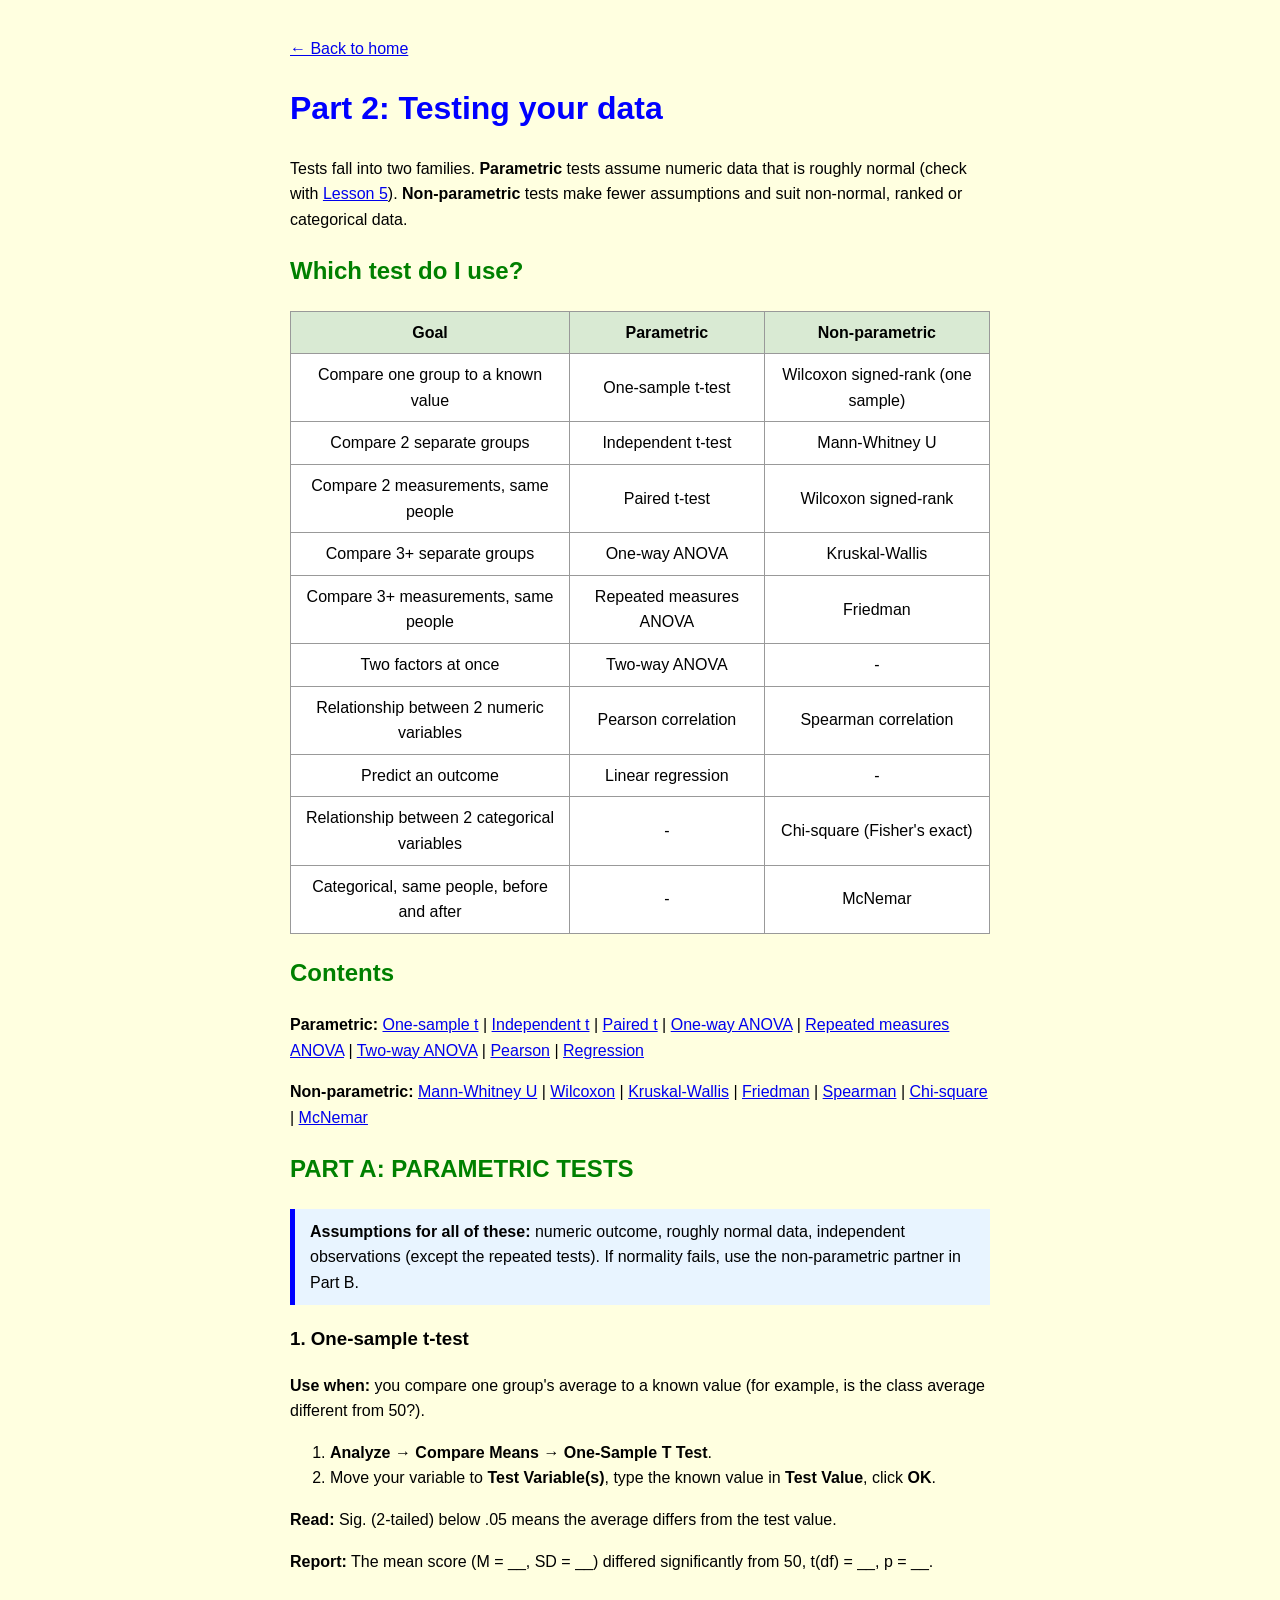
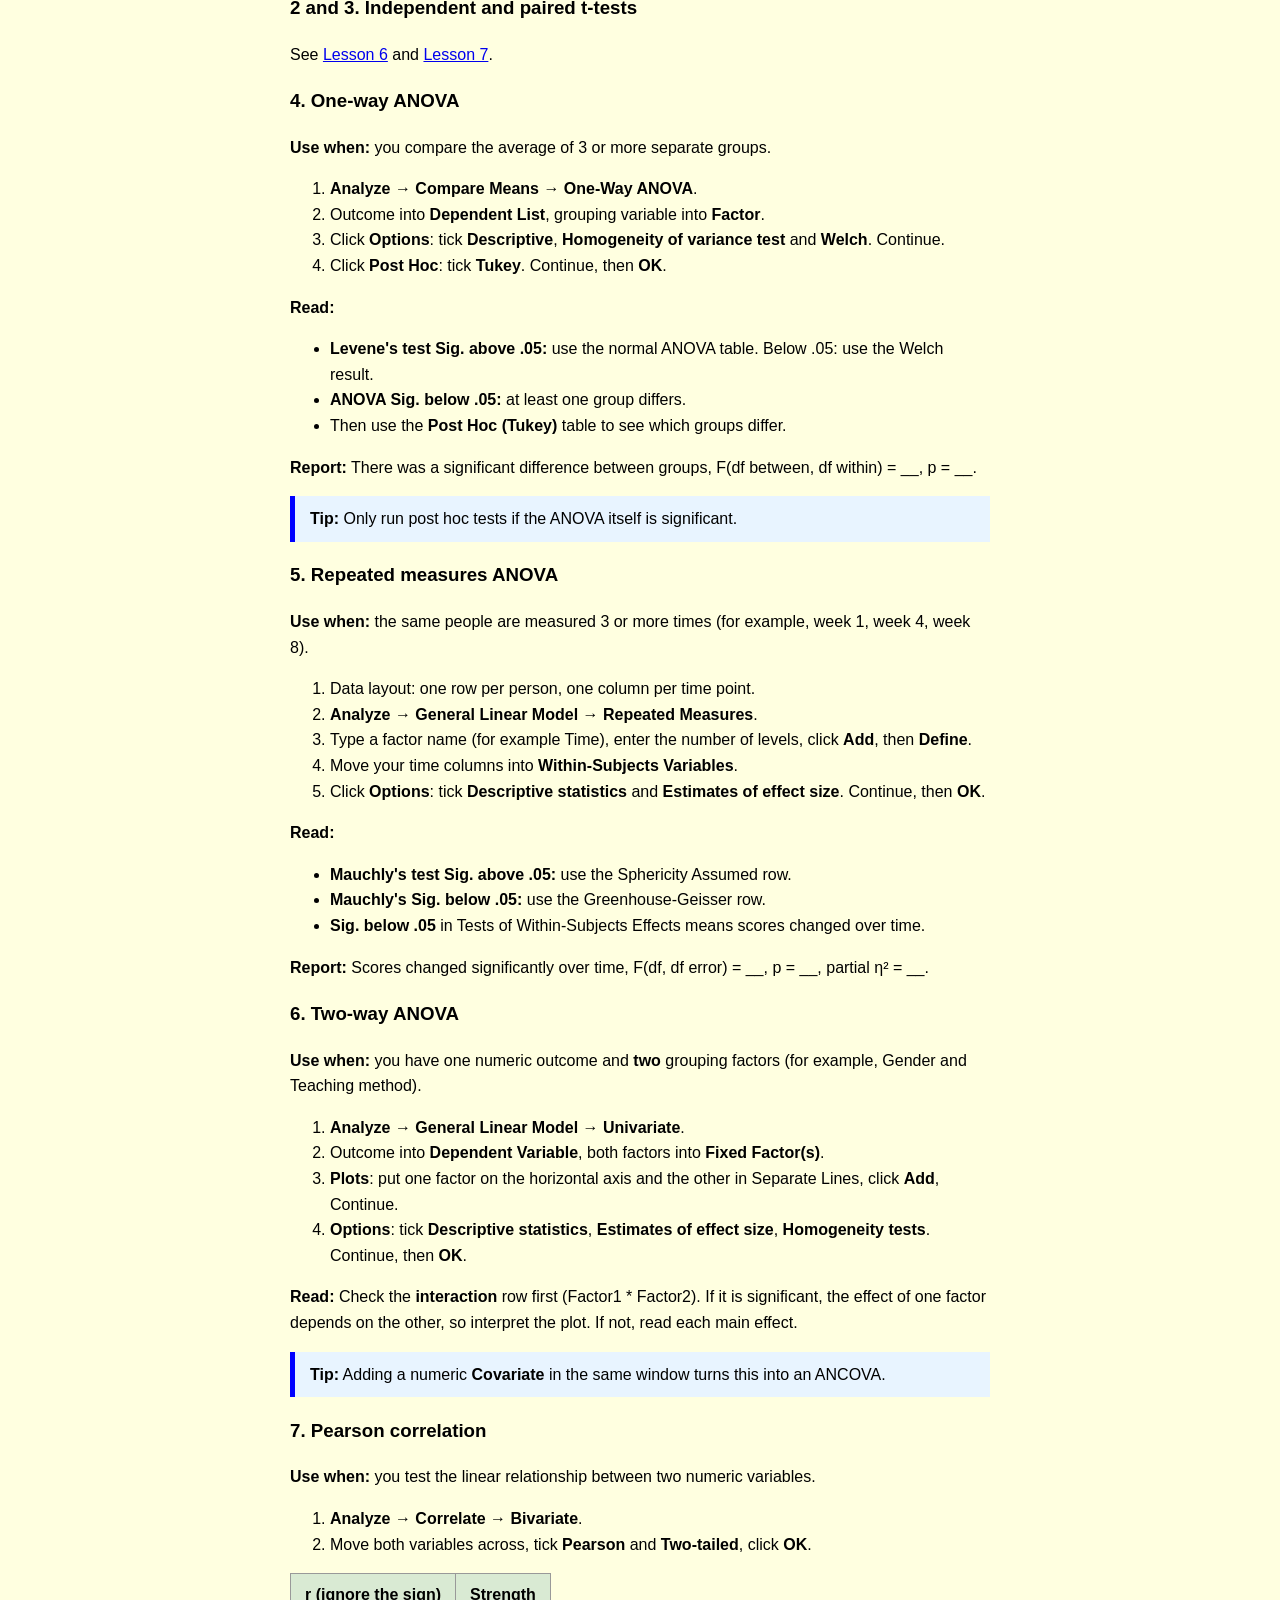
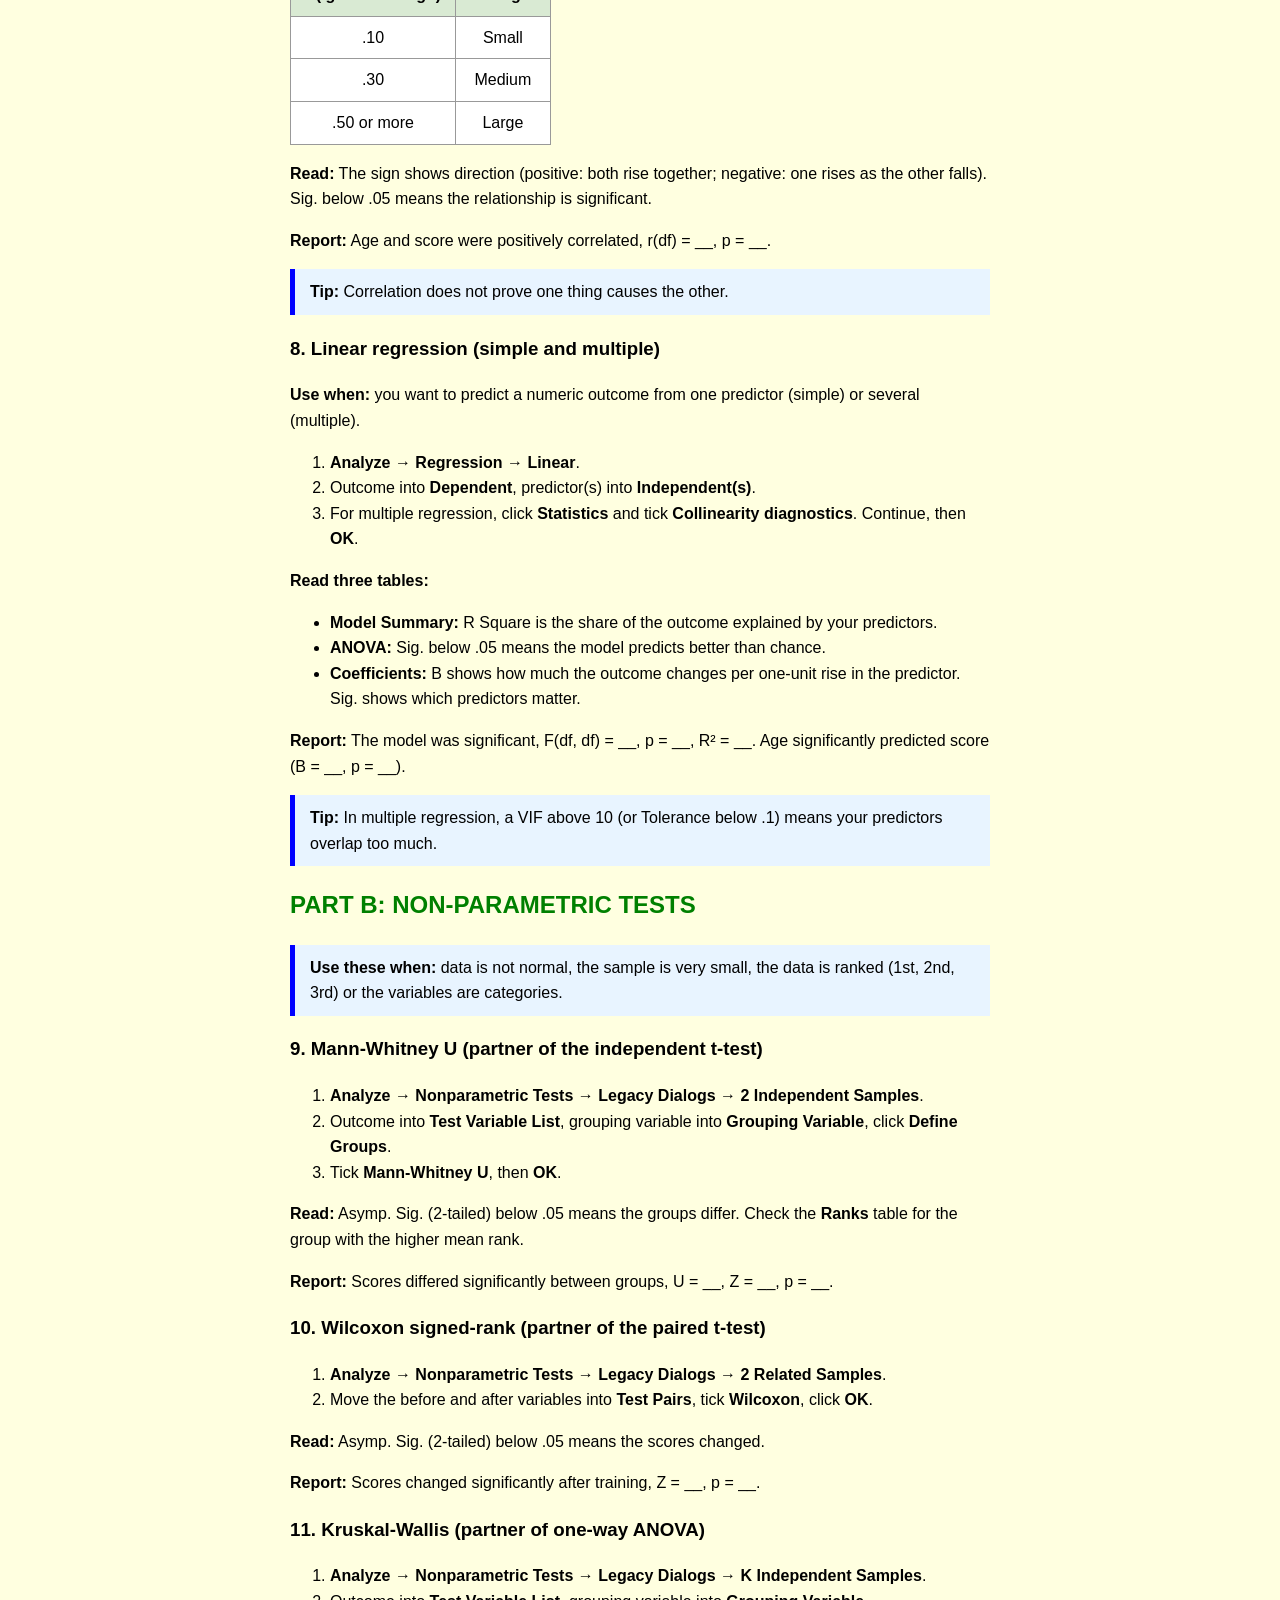
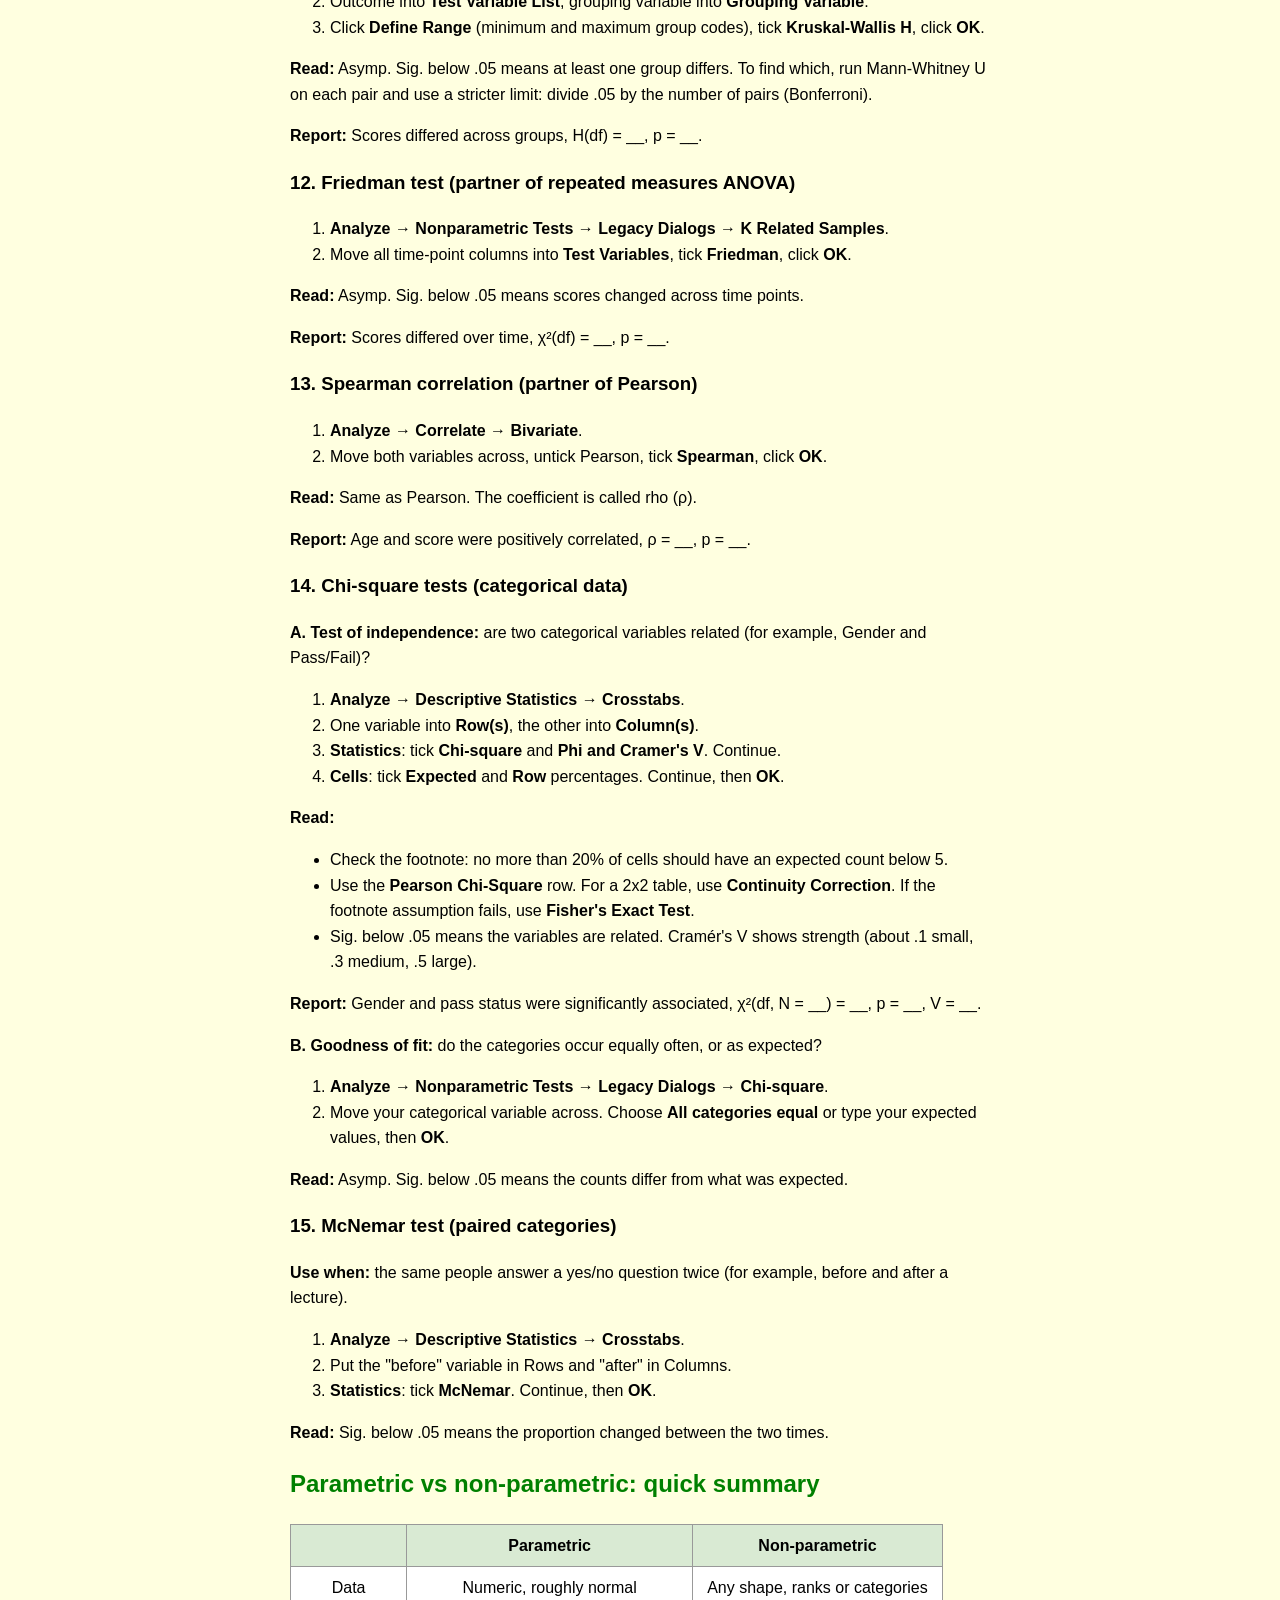
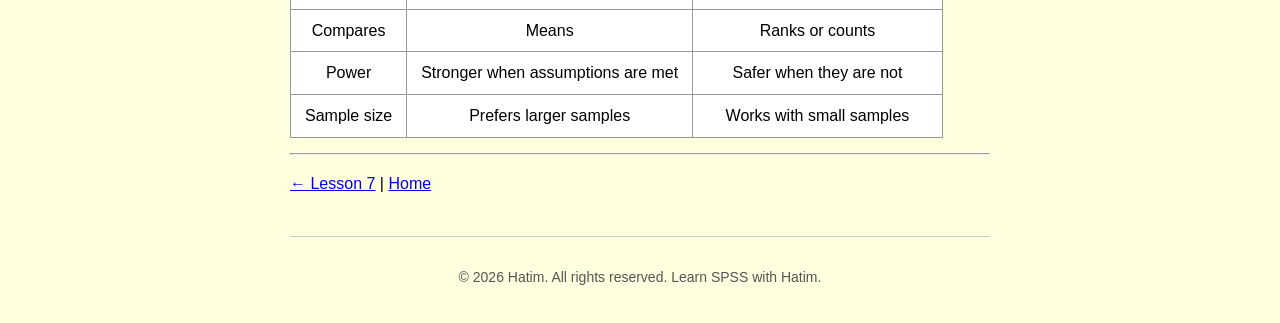
<file: part2.html>
<!DOCTYPE html>
<html>
<head>
  <title>Part 2: Parametric and non-parametric tests in SPSS</title>
  <meta name="description" content="Every common SPSS test in one place: t-tests, ANOVA, correlation, regression, Mann-Whitney, Wilcoxon, Kruskal-Wallis, Friedman, Spearman and chi-square.">
  <link rel="stylesheet" href="style.css">
</head>
<body>
  <p><a href="index.html">← Back to home</a></p>

  <h1>Part 2: Testing your data</h1>
  <p>Tests fall into two families. <strong>Parametric</strong> tests assume numeric data that is roughly normal (check with <a href="lesson5.html">Lesson 5</a>). <strong>Non-parametric</strong> tests make fewer assumptions and suit non-normal, ranked or categorical data.</p>

  <h2>Which test do I use?</h2>
  <table>
    <tr><th>Goal</th><th>Parametric</th><th>Non-parametric</th></tr>
    <tr><td>Compare one group to a known value</td><td>One-sample t-test</td><td>Wilcoxon signed-rank (one sample)</td></tr>
    <tr><td>Compare 2 separate groups</td><td>Independent t-test</td><td>Mann-Whitney U</td></tr>
    <tr><td>Compare 2 measurements, same people</td><td>Paired t-test</td><td>Wilcoxon signed-rank</td></tr>
    <tr><td>Compare 3+ separate groups</td><td>One-way ANOVA</td><td>Kruskal-Wallis</td></tr>
    <tr><td>Compare 3+ measurements, same people</td><td>Repeated measures ANOVA</td><td>Friedman</td></tr>
    <tr><td>Two factors at once</td><td>Two-way ANOVA</td><td>-</td></tr>
    <tr><td>Relationship between 2 numeric variables</td><td>Pearson correlation</td><td>Spearman correlation</td></tr>
    <tr><td>Predict an outcome</td><td>Linear regression</td><td>-</td></tr>
    <tr><td>Relationship between 2 categorical variables</td><td>-</td><td>Chi-square (Fisher's exact)</td></tr>
    <tr><td>Categorical, same people, before and after</td><td>-</td><td>McNemar</td></tr>
  </table>

  <h2>Contents</h2>
  <p><strong>Parametric:</strong>
    <a href="#one-sample">One-sample t</a> |
    <a href="lesson6.html">Independent t</a> |
    <a href="lesson7.html">Paired t</a> |
    <a href="#anova">One-way ANOVA</a> |
    <a href="#rm-anova">Repeated measures ANOVA</a> |
    <a href="#two-way">Two-way ANOVA</a> |
    <a href="#pearson">Pearson</a> |
    <a href="#regression">Regression</a></p>
  <p><strong>Non-parametric:</strong>
    <a href="#mann-whitney">Mann-Whitney U</a> |
    <a href="#wilcoxon">Wilcoxon</a> |
    <a href="#kruskal">Kruskal-Wallis</a> |
    <a href="#friedman">Friedman</a> |
    <a href="#spearman">Spearman</a> |
    <a href="#chi-square">Chi-square</a> |
    <a href="#mcnemar">McNemar</a></p>

  <h2>PART A: PARAMETRIC TESTS</h2>
  <div class="tip"><strong>Assumptions for all of these:</strong> numeric outcome, roughly normal data, independent observations (except the repeated tests). If normality fails, use the non-parametric partner in Part B.</div>

  <h3 id="one-sample">1. One-sample t-test</h3>
  <p><strong>Use when:</strong> you compare one group's average to a known value (for example, is the class average different from 50?).</p>
  <ol>
    <li><strong>Analyze</strong> → <strong>Compare Means</strong> → <strong>One-Sample T Test</strong>.</li>
    <li>Move your variable to <strong>Test Variable(s)</strong>, type the known value in <strong>Test Value</strong>, click <strong>OK</strong>.</li>
  </ol>
  <p><strong>Read:</strong> Sig. (2-tailed) below .05 means the average differs from the test value.</p>
  <p><strong>Report:</strong> The mean score (M = __, SD = __) differed significantly from 50, t(df) = __, p = __.</p>

  <h3>2 and 3. Independent and paired t-tests</h3>
  <p>See <a href="lesson6.html">Lesson 6</a> and <a href="lesson7.html">Lesson 7</a>.</p>

  <h3 id="anova">4. One-way ANOVA</h3>
  <p><strong>Use when:</strong> you compare the average of 3 or more separate groups.</p>
  <ol>
    <li><strong>Analyze</strong> → <strong>Compare Means</strong> → <strong>One-Way ANOVA</strong>.</li>
    <li>Outcome into <strong>Dependent List</strong>, grouping variable into <strong>Factor</strong>.</li>
    <li>Click <strong>Options</strong>: tick <strong>Descriptive</strong>, <strong>Homogeneity of variance test</strong> and <strong>Welch</strong>. Continue.</li>
    <li>Click <strong>Post Hoc</strong>: tick <strong>Tukey</strong>. Continue, then <strong>OK</strong>.</li>
  </ol>
  <p><strong>Read:</strong></p>
  <ul>
    <li><strong>Levene's test Sig. above .05:</strong> use the normal ANOVA table. Below .05: use the Welch result.</li>
    <li><strong>ANOVA Sig. below .05:</strong> at least one group differs.</li>
    <li>Then use the <strong>Post Hoc (Tukey)</strong> table to see which groups differ.</li>
  </ul>
  <p><strong>Report:</strong> There was a significant difference between groups, F(df between, df within) = __, p = __.</p>
  <div class="tip"><strong>Tip:</strong> Only run post hoc tests if the ANOVA itself is significant.</div>

  <h3 id="rm-anova">5. Repeated measures ANOVA</h3>
  <p><strong>Use when:</strong> the same people are measured 3 or more times (for example, week 1, week 4, week 8).</p>
  <ol>
    <li>Data layout: one row per person, one column per time point.</li>
    <li><strong>Analyze</strong> → <strong>General Linear Model</strong> → <strong>Repeated Measures</strong>.</li>
    <li>Type a factor name (for example Time), enter the number of levels, click <strong>Add</strong>, then <strong>Define</strong>.</li>
    <li>Move your time columns into <strong>Within-Subjects Variables</strong>.</li>
    <li>Click <strong>Options</strong>: tick <strong>Descriptive statistics</strong> and <strong>Estimates of effect size</strong>. Continue, then <strong>OK</strong>.</li>
  </ol>
  <p><strong>Read:</strong></p>
  <ul>
    <li><strong>Mauchly's test Sig. above .05:</strong> use the Sphericity Assumed row.</li>
    <li><strong>Mauchly's Sig. below .05:</strong> use the Greenhouse-Geisser row.</li>
    <li><strong>Sig. below .05</strong> in Tests of Within-Subjects Effects means scores changed over time.</li>
  </ul>
  <p><strong>Report:</strong> Scores changed significantly over time, F(df, df error) = __, p = __, partial η² = __.</p>

  <h3 id="two-way">6. Two-way ANOVA</h3>
  <p><strong>Use when:</strong> you have one numeric outcome and <strong>two</strong> grouping factors (for example, Gender and Teaching method).</p>
  <ol>
    <li><strong>Analyze</strong> → <strong>General Linear Model</strong> → <strong>Univariate</strong>.</li>
    <li>Outcome into <strong>Dependent Variable</strong>, both factors into <strong>Fixed Factor(s)</strong>.</li>
    <li><strong>Plots</strong>: put one factor on the horizontal axis and the other in Separate Lines, click <strong>Add</strong>, Continue.</li>
    <li><strong>Options</strong>: tick <strong>Descriptive statistics</strong>, <strong>Estimates of effect size</strong>, <strong>Homogeneity tests</strong>. Continue, then <strong>OK</strong>.</li>
  </ol>
  <p><strong>Read:</strong> Check the <strong>interaction</strong> row first (Factor1 * Factor2). If it is significant, the effect of one factor depends on the other, so interpret the plot. If not, read each main effect.</p>
  <div class="tip"><strong>Tip:</strong> Adding a numeric <strong>Covariate</strong> in the same window turns this into an ANCOVA.</div>

  <h3 id="pearson">7. Pearson correlation</h3>
  <p><strong>Use when:</strong> you test the linear relationship between two numeric variables.</p>
  <ol>
    <li><strong>Analyze</strong> → <strong>Correlate</strong> → <strong>Bivariate</strong>.</li>
    <li>Move both variables across, tick <strong>Pearson</strong> and <strong>Two-tailed</strong>, click <strong>OK</strong>.</li>
  </ol>
  <table>
    <tr><th>r (ignore the sign)</th><th>Strength</th></tr>
    <tr><td>.10</td><td>Small</td></tr>
    <tr><td>.30</td><td>Medium</td></tr>
    <tr><td>.50 or more</td><td>Large</td></tr>
  </table>
  <p><strong>Read:</strong> The sign shows direction (positive: both rise together; negative: one rises as the other falls). Sig. below .05 means the relationship is significant.</p>
  <p><strong>Report:</strong> Age and score were positively correlated, r(df) = __, p = __.</p>
  <div class="tip"><strong>Tip:</strong> Correlation does not prove one thing causes the other.</div>

  <h3 id="regression">8. Linear regression (simple and multiple)</h3>
  <p><strong>Use when:</strong> you want to predict a numeric outcome from one predictor (simple) or several (multiple).</p>
  <ol>
    <li><strong>Analyze</strong> → <strong>Regression</strong> → <strong>Linear</strong>.</li>
    <li>Outcome into <strong>Dependent</strong>, predictor(s) into <strong>Independent(s)</strong>.</li>
    <li>For multiple regression, click <strong>Statistics</strong> and tick <strong>Collinearity diagnostics</strong>. Continue, then <strong>OK</strong>.</li>
  </ol>
  <p><strong>Read three tables:</strong></p>
  <ul>
    <li><strong>Model Summary:</strong> R Square is the share of the outcome explained by your predictors.</li>
    <li><strong>ANOVA:</strong> Sig. below .05 means the model predicts better than chance.</li>
    <li><strong>Coefficients:</strong> B shows how much the outcome changes per one-unit rise in the predictor. Sig. shows which predictors matter.</li>
  </ul>
  <p><strong>Report:</strong> The model was significant, F(df, df) = __, p = __, R² = __. Age significantly predicted score (B = __, p = __).</p>
  <div class="tip"><strong>Tip:</strong> In multiple regression, a VIF above 10 (or Tolerance below .1) means your predictors overlap too much.</div>

  <h2>PART B: NON-PARAMETRIC TESTS</h2>
  <div class="tip"><strong>Use these when:</strong> data is not normal, the sample is very small, the data is ranked (1st, 2nd, 3rd) or the variables are categories.</div>

  <h3 id="mann-whitney">9. Mann-Whitney U (partner of the independent t-test)</h3>
  <ol>
    <li><strong>Analyze</strong> → <strong>Nonparametric Tests</strong> → <strong>Legacy Dialogs</strong> → <strong>2 Independent Samples</strong>.</li>
    <li>Outcome into <strong>Test Variable List</strong>, grouping variable into <strong>Grouping Variable</strong>, click <strong>Define Groups</strong>.</li>
    <li>Tick <strong>Mann-Whitney U</strong>, then <strong>OK</strong>.</li>
  </ol>
  <p><strong>Read:</strong> Asymp. Sig. (2-tailed) below .05 means the groups differ. Check the <strong>Ranks</strong> table for the group with the higher mean rank.</p>
  <p><strong>Report:</strong> Scores differed significantly between groups, U = __, Z = __, p = __.</p>

  <h3 id="wilcoxon">10. Wilcoxon signed-rank (partner of the paired t-test)</h3>
  <ol>
    <li><strong>Analyze</strong> → <strong>Nonparametric Tests</strong> → <strong>Legacy Dialogs</strong> → <strong>2 Related Samples</strong>.</li>
    <li>Move the before and after variables into <strong>Test Pairs</strong>, tick <strong>Wilcoxon</strong>, click <strong>OK</strong>.</li>
  </ol>
  <p><strong>Read:</strong> Asymp. Sig. (2-tailed) below .05 means the scores changed.</p>
  <p><strong>Report:</strong> Scores changed significantly after training, Z = __, p = __.</p>

  <h3 id="kruskal">11. Kruskal-Wallis (partner of one-way ANOVA)</h3>
  <ol>
    <li><strong>Analyze</strong> → <strong>Nonparametric Tests</strong> → <strong>Legacy Dialogs</strong> → <strong>K Independent Samples</strong>.</li>
    <li>Outcome into <strong>Test Variable List</strong>, grouping variable into <strong>Grouping Variable</strong>.</li>
    <li>Click <strong>Define Range</strong> (minimum and maximum group codes), tick <strong>Kruskal-Wallis H</strong>, click <strong>OK</strong>.</li>
  </ol>
  <p><strong>Read:</strong> Asymp. Sig. below .05 means at least one group differs. To find which, run Mann-Whitney U on each pair and use a stricter limit: divide .05 by the number of pairs (Bonferroni).</p>
  <p><strong>Report:</strong> Scores differed across groups, H(df) = __, p = __.</p>

  <h3 id="friedman">12. Friedman test (partner of repeated measures ANOVA)</h3>
  <ol>
    <li><strong>Analyze</strong> → <strong>Nonparametric Tests</strong> → <strong>Legacy Dialogs</strong> → <strong>K Related Samples</strong>.</li>
    <li>Move all time-point columns into <strong>Test Variables</strong>, tick <strong>Friedman</strong>, click <strong>OK</strong>.</li>
  </ol>
  <p><strong>Read:</strong> Asymp. Sig. below .05 means scores changed across time points.</p>
  <p><strong>Report:</strong> Scores differed over time, χ²(df) = __, p = __.</p>

  <h3 id="spearman">13. Spearman correlation (partner of Pearson)</h3>
  <ol>
    <li><strong>Analyze</strong> → <strong>Correlate</strong> → <strong>Bivariate</strong>.</li>
    <li>Move both variables across, untick Pearson, tick <strong>Spearman</strong>, click <strong>OK</strong>.</li>
  </ol>
  <p><strong>Read:</strong> Same as Pearson. The coefficient is called rho (ρ).</p>
  <p><strong>Report:</strong> Age and score were positively correlated, ρ = __, p = __.</p>

  <h3 id="chi-square">14. Chi-square tests (categorical data)</h3>
  <p><strong>A. Test of independence:</strong> are two categorical variables related (for example, Gender and Pass/Fail)?</p>
  <ol>
    <li><strong>Analyze</strong> → <strong>Descriptive Statistics</strong> → <strong>Crosstabs</strong>.</li>
    <li>One variable into <strong>Row(s)</strong>, the other into <strong>Column(s)</strong>.</li>
    <li><strong>Statistics</strong>: tick <strong>Chi-square</strong> and <strong>Phi and Cramer's V</strong>. Continue.</li>
    <li><strong>Cells</strong>: tick <strong>Expected</strong> and <strong>Row</strong> percentages. Continue, then <strong>OK</strong>.</li>
  </ol>
  <p><strong>Read:</strong></p>
  <ul>
    <li>Check the footnote: no more than 20% of cells should have an expected count below 5.</li>
    <li>Use the <strong>Pearson Chi-Square</strong> row. For a 2x2 table, use <strong>Continuity Correction</strong>. If the footnote assumption fails, use <strong>Fisher's Exact Test</strong>.</li>
    <li>Sig. below .05 means the variables are related. Cramér's V shows strength (about .1 small, .3 medium, .5 large).</li>
  </ul>
  <p><strong>Report:</strong> Gender and pass status were significantly associated, χ²(df, N = __) = __, p = __, V = __.</p>

  <p><strong>B. Goodness of fit:</strong> do the categories occur equally often, or as expected?</p>
  <ol>
    <li><strong>Analyze</strong> → <strong>Nonparametric Tests</strong> → <strong>Legacy Dialogs</strong> → <strong>Chi-square</strong>.</li>
    <li>Move your categorical variable across. Choose <strong>All categories equal</strong> or type your expected values, then <strong>OK</strong>.</li>
  </ol>
  <p><strong>Read:</strong> Asymp. Sig. below .05 means the counts differ from what was expected.</p>

  <h3 id="mcnemar">15. McNemar test (paired categories)</h3>
  <p><strong>Use when:</strong> the same people answer a yes/no question twice (for example, before and after a lecture).</p>
  <ol>
    <li><strong>Analyze</strong> → <strong>Descriptive Statistics</strong> → <strong>Crosstabs</strong>.</li>
    <li>Put the "before" variable in Rows and "after" in Columns.</li>
    <li><strong>Statistics</strong>: tick <strong>McNemar</strong>. Continue, then <strong>OK</strong>.</li>
  </ol>
  <p><strong>Read:</strong> Sig. below .05 means the proportion changed between the two times.</p>

  <h2>Parametric vs non-parametric: quick summary</h2>
  <table>
    <tr><th></th><th>Parametric</th><th>Non-parametric</th></tr>
    <tr><td>Data</td><td>Numeric, roughly normal</td><td>Any shape, ranks or categories</td></tr>
    <tr><td>Compares</td><td>Means</td><td>Ranks or counts</td></tr>
    <tr><td>Power</td><td>Stronger when assumptions are met</td><td>Safer when they are not</td></tr>
    <tr><td>Sample size</td><td>Prefers larger samples</td><td>Works with small samples</td></tr>
  </table>

  <hr>
  <p><a href="lesson7.html">← Lesson 7</a> | <a href="index.html">Home</a></p>

  <footer>
    <p>© 2026 Hatim. All rights reserved. Learn SPSS with Hatim.</p>
  </footer>
</body>
</html>
</file>
<file: style.css>
body {
  background-color: lightyellow;
  font-family: Arial, sans-serif;
  max-width: 700px;
  margin: 0 auto;
  padding: 20px;
  line-height: 1.6;
}

h1 { color: blue; }
h2 { color: green; }

img {
  max-width: 100%;
  border: 1px solid #ccc;
}

table {
  border-collapse: collapse;
  margin: 15px 0;
  background-color: white;
}

th, td {
  border: 1px solid #999;
  padding: 8px 14px;
  text-align: center;
}

th {
  background-color: #d9ead3;
}

.tip {
  background-color: #e8f4ff;
  border-left: 5px solid blue;
  padding: 10px 15px;
  margin: 15px 0;
}
footer {
  margin-top: 40px;
  padding-top: 15px;
  border-top: 1px solid #ccc;
  text-align: center;
  font-size: 14px;
  color: #555;
}
</file>
